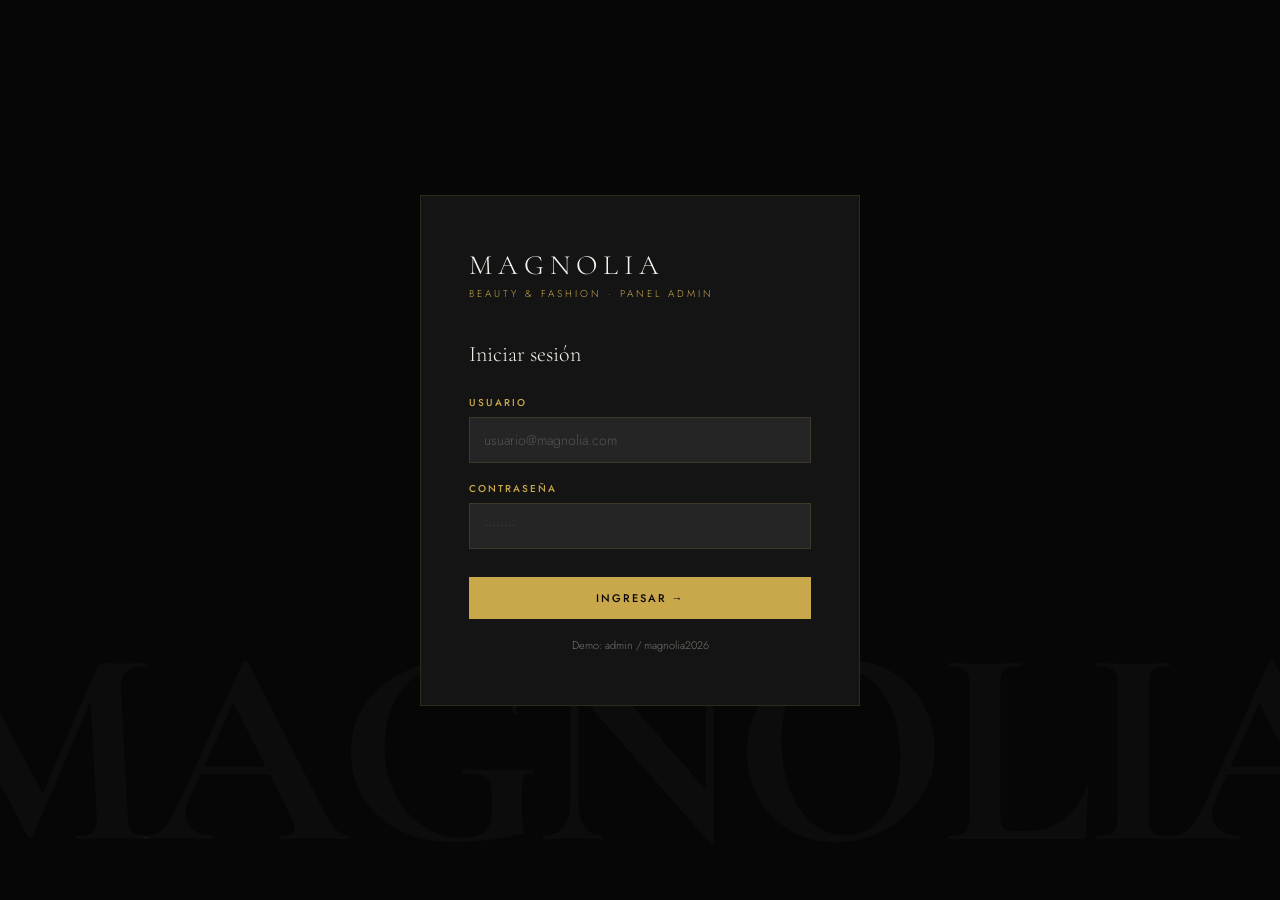
<file: admin/index.html>
<!DOCTYPE html>
<html lang="es">
<head>
<meta charset="UTF-8"/><meta name="viewport" content="width=device-width,initial-scale=1.0"/>
<title>Magnolia Admin — Panel de Control</title>
<link href="https://fonts.googleapis.com/css2?family=Jost:wght@300;400;500;600&family=Cormorant+Garamond:ital,wght@0,400;0,600;1,400&display=swap" rel="stylesheet"/>
<style>
:root{--g:#C9A84C;--g2:#E2B96F;--bk:#060606;--d1:#0E0E0E;--d2:#141414;--d3:#1C1C1C;--d4:#252525;--d5:#2E2E2E;--wh:#F8F5EE;--mu:#7A7770;--mu2:#555;--gr:#4CAF75;--re:#CF6679;--bl:#4A90D9;}
*{box-sizing:border-box;margin:0;padding:0;}
body{background:var(--d2);color:var(--wh);font-family:'Jost',sans-serif;font-weight:300;min-height:100vh;}

/* LOGIN */
.login-wrap{min-height:100vh;display:flex;align-items:center;justify-content:center;background:var(--bk);position:relative;overflow:hidden;}
.login-bg-text{position:absolute;bottom:-20px;left:50%;transform:translateX(-50%);font-family:'Cormorant Garamond',serif;font-size:clamp(120px,22vw,320px);font-weight:700;color:rgba(255,255,255,.025);white-space:nowrap;letter-spacing:-.03em;pointer-events:none;}
.login-card{background:var(--d2);border:1px solid rgba(201,168,76,.15);padding:52px 48px;width:100%;max-width:440px;position:relative;z-index:1;}
.login-logo{font-family:'Cormorant Garamond',serif;font-size:28px;letter-spacing:6px;text-transform:uppercase;color:var(--wh);margin-bottom:4px;}
.login-sub{font-size:10px;letter-spacing:3px;text-transform:uppercase;color:var(--g);margin-bottom:40px;}
.login-title{font-family:'Cormorant Garamond',serif;font-size:22px;color:var(--wh);margin-bottom:28px;}
.f-group{margin-bottom:18px;}
.f-label{display:block;font-size:10px;letter-spacing:2px;text-transform:uppercase;color:var(--g);font-weight:500;margin-bottom:7px;}
.f-input,.f-select,.f-textarea{width:100%;background:var(--d4);border:1px solid rgba(201,168,76,.15);color:var(--wh);font-family:'Jost',sans-serif;font-size:14px;font-weight:300;padding:12px 14px;outline:none;transition:border-color .3s;resize:vertical;}
.f-input:focus,.f-select:focus,.f-textarea:focus{border-color:var(--g);}
.f-input::placeholder,.f-textarea::placeholder{color:var(--mu2);}
.f-select option{background:var(--d3);}
.f-textarea{min-height:90px;}
.login-error{font-size:12px;color:var(--re);margin-top:8px;display:none;}
.login-error.show{display:block;}
.btn{display:inline-flex;align-items:center;justify-content:center;gap:8px;padding:12px 24px;font-family:'Jost',sans-serif;font-size:11px;font-weight:500;letter-spacing:2px;text-transform:uppercase;border:1px solid var(--g);color:var(--g);background:transparent;cursor:pointer;transition:all .3s;width:100%;margin-top:4px;}
.btn:hover{background:var(--g);color:var(--bk);}
.btn-solid{background:var(--g);color:var(--bk);}
.btn-solid:hover{background:var(--g2);}
.btn-sm{padding:7px 14px;font-size:10px;width:auto;}
.btn-danger{border-color:var(--re);color:var(--re);}
.btn-danger:hover{background:var(--re);color:var(--wh);}
.btn-green{border-color:var(--gr);color:var(--gr);}
.btn-green:hover{background:var(--gr);color:var(--bk);}
.btn-blue{border-color:var(--bl);color:var(--bl);}
.btn-blue:hover{background:var(--bl);color:var(--wh);}

/* LAYOUT */
.app{display:none;min-height:100vh;}
.app.visible{display:flex;}
.sidebar{width:240px;background:var(--d1);border-right:1px solid rgba(201,168,76,.1);display:flex;flex-direction:column;position:fixed;top:0;left:0;bottom:0;overflow-y:auto;z-index:100;transition:transform .3s;}
.sidebar.hidden{transform:translateX(-100%);}
.sidebar-logo{padding:26px 22px 18px;border-bottom:1px solid rgba(201,168,76,.08);}
.sl-main{font-family:'Cormorant Garamond',serif;font-size:19px;letter-spacing:4px;text-transform:uppercase;}
.sl-sub{font-size:9px;letter-spacing:3px;text-transform:uppercase;color:var(--g);margin-top:2px;}
.sidebar-user{padding:14px 22px;border-bottom:1px solid rgba(201,168,76,.08);display:flex;align-items:center;gap:10px;}
.su-avatar{width:32px;height:32px;border-radius:50%;background:rgba(201,168,76,.2);border:1px solid rgba(201,168,76,.4);display:flex;align-items:center;justify-content:center;font-size:12px;font-weight:500;color:var(--g);flex-shrink:0;}
.su-name{font-size:12px;color:var(--wh);font-weight:400;}
.su-role{font-size:10px;color:var(--mu);}
.sidebar-nav{padding:14px 0;flex:1;}
.snl{font-size:9px;letter-spacing:3px;text-transform:uppercase;color:var(--mu);padding:10px 22px 5px;font-weight:500;}
.slink{display:flex;align-items:center;gap:11px;padding:10px 22px;font-size:12px;color:rgba(248,245,238,.55);cursor:pointer;transition:all .2s;border-left:2px solid transparent;background:none;border-top:none;border-right:none;border-bottom:none;width:100%;text-align:left;font-family:'Jost',sans-serif;}
.slink:hover,.slink.active{color:var(--wh);background:rgba(201,168,76,.06);border-left-color:var(--g);}
.slink.active{color:var(--g);}
.slink svg{width:16px;height:16px;flex-shrink:0;}
.sidebar-bottom{padding:16px 22px;border-top:1px solid rgba(201,168,76,.08);}
.main{margin-left:240px;flex:1;display:flex;flex-direction:column;min-height:100vh;transition:margin .3s;}
.main.expanded{margin-left:0;}
.topbar{background:var(--d1);border-bottom:1px solid rgba(201,168,76,.1);padding:14px 28px;display:flex;align-items:center;justify-content:space-between;gap:12px;position:sticky;top:0;z-index:50;}
.topbar-left{display:flex;align-items:center;gap:14px;}
.topbar-title{font-family:'Cormorant Garamond',serif;font-size:18px;color:var(--wh);}
.topbar-right{display:flex;align-items:center;gap:10px;}
.status-dot{display:flex;align-items:center;gap:6px;font-size:11px;color:var(--gr);}
.status-dot::before{content:'';width:6px;height:6px;background:var(--gr);border-radius:50%;}
.ham-btn{background:none;border:none;cursor:pointer;display:none;padding:4px;}
.ham-btn svg{width:22px;height:22px;color:var(--wh);}
.content{padding:28px;flex:1;}

/* PANELS */
.panel{display:none;}
.panel.active{display:block;}

/* CARDS */
.card{background:var(--d3);border:1px solid rgba(201,168,76,.1);padding:22px 24px;margin-bottom:18px;}
.card-title{font-size:11px;letter-spacing:2px;text-transform:uppercase;color:var(--g);font-weight:500;margin-bottom:16px;}
.card-row{display:flex;align-items:center;justify-content:space-between;gap:12px;flex-wrap:wrap;}

/* STATS */
.stats-row{display:grid;grid-template-columns:repeat(auto-fit,minmax(150px,1fr));gap:14px;margin-bottom:24px;}
.stat-c{background:var(--d3);border:1px solid rgba(201,168,76,.1);border-top:2px solid var(--g);padding:18px 20px;}
.stat-n{font-family:'Cormorant Garamond',serif;font-size:34px;color:var(--g);line-height:1;}
.stat-l{font-size:10px;letter-spacing:2px;text-transform:uppercase;color:var(--mu);margin-top:3px;}

/* QUICK LINKS */
.ql-grid{display:grid;grid-template-columns:repeat(auto-fill,minmax(140px,1fr));gap:10px;margin-bottom:24px;}
.ql{background:var(--d3);border:1px solid rgba(201,168,76,.1);padding:16px 14px;cursor:pointer;transition:border-color .3s;text-align:center;border:none;width:100%;font-family:'Jost',sans-serif;}
.ql:hover{border:1px solid rgba(201,168,76,.4);}
.ql svg{width:22px;height:22px;color:var(--g);margin-bottom:8px;}
.ql-text{font-size:11px;color:rgba(248,245,238,.65);}

/* TABLE */
.tbl-wrap{overflow-x:auto;}
table{width:100%;border-collapse:collapse;}
th{text-align:left;font-size:10px;letter-spacing:2px;text-transform:uppercase;color:var(--g);font-weight:500;padding:10px 12px;border-bottom:1px solid rgba(201,168,76,.18);}
td{padding:11px 12px;font-size:13px;color:rgba(248,245,238,.75);border-bottom:1px solid rgba(255,255,255,.04);vertical-align:middle;}
tr:hover td{background:rgba(201,168,76,.03);}

/* BADGES */
.badge{display:inline-block;padding:3px 9px;border-radius:2px;font-size:10px;font-weight:500;letter-spacing:1px;}
.bg-gold{background:rgba(201,168,76,.15);color:var(--g);}
.bg-gr{background:rgba(76,175,117,.15);color:var(--gr);}
.bg-re{background:rgba(207,102,121,.12);color:var(--re);}
.bg-bl{background:rgba(74,144,217,.12);color:var(--bl);}

/* TOGGLE */
.tgl{display:flex;align-items:center;gap:8px;cursor:pointer;background:none;border:none;font-family:'Jost',sans-serif;}
.tgl-track{width:38px;height:20px;background:var(--d5);border-radius:10px;position:relative;transition:background .3s;flex-shrink:0;}
.tgl-track.on{background:var(--g);}
.tgl-thumb{width:14px;height:14px;background:var(--wh);border-radius:50%;position:absolute;top:3px;left:3px;transition:left .3s;}
.tgl-track.on .tgl-thumb{left:21px;}
.tgl-label{font-size:12px;color:rgba(248,245,238,.65);}

/* UPLOAD */
.upload-zone{border:2px dashed rgba(201,168,76,.2);padding:28px;text-align:center;cursor:pointer;transition:border-color .3s;background:rgba(201,168,76,.02);}
.upload-zone:hover{border-color:var(--g);}
.upload-zone svg{width:32px;height:32px;color:var(--mu);margin-bottom:10px;}
.upload-zone p{font-size:13px;color:var(--mu);}

/* ALERT */
.alert{padding:10px 14px;margin-bottom:14px;border-left:3px solid;font-size:12px;display:none;}
.alert.show{display:block;}
.alert-ok{background:rgba(76,175,117,.1);border-color:var(--gr);color:var(--gr);}
.alert-err{background:rgba(207,102,121,.1);border-color:var(--re);color:var(--re);}

/* FORM ROW */
.f-row{display:grid;grid-template-columns:1fr 1fr;gap:14px;}
.f-row-3{display:grid;grid-template-columns:1fr 1fr 1fr;gap:14px;}

/* COLOR SWATCH */
.swatch{width:36px;height:36px;border-radius:50%;border:2px solid rgba(255,255,255,.15);cursor:pointer;transition:transform .2s;display:inline-block;}
.swatch:hover{transform:scale(1.1);}
.swatches{display:flex;gap:8px;flex-wrap:wrap;align-items:center;}

/* TABS */
.tabs{display:flex;border-bottom:1px solid rgba(201,168,76,.15);margin-bottom:22px;gap:0;}
.tab{padding:10px 20px;font-size:11px;letter-spacing:2px;text-transform:uppercase;color:var(--mu);cursor:pointer;border-bottom:2px solid transparent;transition:all .3s;background:none;border-top:none;border-left:none;border-right:none;font-family:'Jost',sans-serif;margin-bottom:-1px;}
.tab.active{color:var(--g);border-bottom-color:var(--g);}
.tab-panel{display:none;}
.tab-panel.active{display:block;}

/* PREVIEW IMG */
.prev-grid{display:grid;grid-template-columns:repeat(auto-fill,minmax(130px,1fr));gap:10px;margin-top:14px;}
.prev-item{position:relative;aspect-ratio:1;background:var(--d4);border:1px solid rgba(201,168,76,.1);overflow:hidden;}
.prev-item img{width:100%;height:100%;object-fit:cover;}
.prev-del{position:absolute;top:5px;right:5px;background:rgba(0,0,0,.75);border:none;color:var(--re);cursor:pointer;width:22px;height:22px;display:flex;align-items:center;justify-content:center;font-size:12px;border-radius:2px;}

/* RICH EDITOR (simple) */
.rich-toolbar{display:flex;gap:4px;flex-wrap:wrap;padding:8px;background:var(--d4);border:1px solid rgba(201,168,76,.15);border-bottom:none;}
.rtool{background:none;border:none;color:var(--mu);cursor:pointer;padding:5px 8px;font-size:13px;font-family:'Jost',sans-serif;transition:color .2s;border-radius:2px;}
.rtool:hover{color:var(--wh);background:rgba(255,255,255,.08);}
.rich-editor{width:100%;min-height:180px;background:var(--d4);border:1px solid rgba(201,168,76,.15);color:var(--wh);font-family:'Jost',sans-serif;font-size:14px;padding:14px;outline:none;line-height:1.7;}

/* COLOR PICKER */
.color-field{display:flex;align-items:center;gap:10px;}
.color-preview{width:36px;height:36px;border:1px solid rgba(201,168,76,.2);}
input[type="color"]{width:0;height:0;opacity:0;position:absolute;}

/* PROGRESS */
.progress-bar{height:4px;background:var(--d4);border-radius:2px;overflow:hidden;margin:8px 0;}
.progress-fill{height:100%;background:var(--g);border-radius:2px;transition:width .5s;}

/* SCROLLBAR */
::-webkit-scrollbar{width:5px;}
::-webkit-scrollbar-track{background:var(--d2);}
::-webkit-scrollbar-thumb{background:rgba(201,168,76,.25);border-radius:3px;}

/* MOBILE */
@media(max-width:768px){
  .sidebar{transform:translateX(-100%);}
  .sidebar.open{transform:translateX(0);}
  .main{margin-left:0;}
  .ham-btn{display:block;}
  .f-row,.f-row-3{grid-template-columns:1fr;}
  .stats-row{grid-template-columns:1fr 1fr;}
}

.sec-tpl{background:var(--d3);border:1px solid rgba(201,168,76,.12);padding:20px;border-radius:4px;cursor:pointer;transition:all .25s;}
.sec-tpl:hover{border-color:var(--g);background:var(--d4);}
.sec-tpl-icon{font-size:24px;margin-bottom:10px;}
.sec-tpl-name{font-family:'Cormorant Garamond',serif;font-size:17px;color:var(--wh);margin-bottom:6px;}
.sec-tpl-desc{font-size:12px;color:var(--mu);line-height:1.6;}
.ticker-item-row{display:flex;align-items:center;gap:10px;margin-bottom:8px;}
.faq-admin-item{background:var(--d3);border:1px solid rgba(255,255,255,.06);padding:14px 16px;margin-bottom:10px;border-radius:4px;}
.faq-admin-q{font-size:14px;color:var(--wh);font-weight:500;margin-bottom:4px;}
.faq-admin-a{font-size:12px;color:var(--mu);line-height:1.5;}
.promo-admin-item{background:var(--d3);border:1px solid rgba(201,168,76,.15);padding:14px 16px;margin-bottom:12px;border-radius:4px;display:flex;gap:16px;align-items:flex-start;}
.promo-thumb{width:80px;height:54px;object-fit:cover;border-radius:3px;flex-shrink:0;}
.promo-info{flex:1;}
.promo-badge-tag{font-size:10px;letter-spacing:1px;color:var(--g);text-transform:uppercase;}
.promo-title{font-family:'Cormorant Garamond',serif;font-size:16px;color:var(--wh);}
.sections-row{display:flex;align-items:center;justify-content:space-between;padding:12px 0;border-bottom:1px solid rgba(255,255,255,.04);}
.sections-row-name{font-size:14px;color:var(--wh);}
.sections-row-hint{font-size:11px;color:var(--mu);margin-top:2px;}

</style>
</head>
<body>

<!-- ══ LOGIN ══ -->
<div class="login-wrap" id="loginWrap">
  <div class="login-bg-text">MAGNOLIA</div>
  <div class="login-card">
    <div class="login-logo">Magnolia</div>
    <div class="login-sub">Beauty &amp; Fashion · Panel Admin</div>
    <div class="login-title">Iniciar sesión</div>
    <div class="f-group"><label class="f-label">Usuario</label><input type="text" class="f-input" id="loginUser" placeholder="usuario@magnolia.com" autocomplete="username"/></div>
    <div class="f-group"><label class="f-label">Contraseña</label><input type="password" class="f-input" id="loginPass" placeholder="••••••••" autocomplete="current-password"/></div>
    <div class="login-error" id="loginError">Usuario o contraseña incorrectos.</div>
    <button class="btn btn-solid" onclick="doLogin()" style="margin-top:10px;">Ingresar →</button>
    <p style="font-size:11px;color:var(--mu);margin-top:18px;text-align:center;">Demo: admin / magnolia2026</p>
  </div>
</div>

<!-- ══ APP ══ -->
<div class="app" id="appWrap">

<aside class="sidebar" id="sidebar">
  <div class="sidebar-logo"><div class="sl-main">Magnolia</div><div class="sl-sub">Beauty &amp; Fashion</div></div>
  <div class="sidebar-user"><div class="su-avatar" id="suAvatar">A</div><div><div class="su-name" id="suName">Admin</div><div class="su-role" id="suRole">Administrador</div></div></div>
  <nav class="sidebar-nav">
    <div class="snl">Principal</div>
    <button class="slink active" onclick="showP('dashboard',this)"><svg fill="none" stroke="currentColor" stroke-width="1.5" viewBox="0 0 24 24"><path stroke-linecap="round" stroke-linejoin="round" d="M3.75 6A2.25 2.25 0 0 1 6 3.75h2.25A2.25 2.25 0 0 1 10.5 6v2.25a2.25 2.25 0 0 1-2.25 2.25H6a2.25 2.25 0 0 1-2.25-2.25V6ZM3.75 15.75A2.25 2.25 0 0 1 6 13.5h2.25a2.25 2.25 0 0 1 2.25 2.25V18a2.25 2.25 0 0 1-2.25 2.25H6A2.25 2.25 0 0 1 3.75 18v-2.25ZM13.5 6a2.25 2.25 0 0 1 2.25-2.25H18A2.25 2.25 0 0 1 20.25 6v2.25A2.25 2.25 0 0 1 18 10.5h-2.25a2.25 2.25 0 0 1-2.25-2.25V6ZM13.5 15.75a2.25 2.25 0 0 1 2.25-2.25H18a2.25 2.25 0 0 1 2.25 2.25V18A2.25 2.25 0 0 1 18 20.25h-2.25A2.25 2.25 0 0 1 13.5 18v-2.25Z"/></svg>Dashboard</button>
    <button class="slink" onclick="window.open('../index.html','_blank')"><svg fill="none" stroke="currentColor" stroke-width="1.5" viewBox="0 0 24 24"><path stroke-linecap="round" stroke-linejoin="round" d="M12 21a9.004 9.004 0 0 0 8.716-6.747M12 21a9.004 9.004 0 0 1-8.716-6.747M12 21c2.485 0 4.5-4.03 4.5-9S14.485 3 12 3m0 18c-2.485 0-4.5-4.03-4.5-9S9.515 3 12 3m0 0a8.997 8.997 0 0 1 7.843 4.582M12 3a8.997 8.997 0 0 0-7.843 4.582m15.686 0A11.953 11.953 0 0 1 12 10.5c-2.998 0-5.74-1.1-7.843-2.918m15.686 0A8.959 8.959 0 0 1 21 12c0 .778-.099 1.533-.284 2.253"/></svg>Ver sitio web</button>
    <div class="snl">Contenido</div>
    <button class="slink" onclick="showP('apariencia',this)"><svg fill="none" stroke="currentColor" stroke-width="1.5" viewBox="0 0 24 24"><path stroke-linecap="round" stroke-linejoin="round" d="M4.098 19.902a3.75 3.75 0 0 0 5.304 0l6.401-6.402M6.75 21A3.75 3.75 0 0 1 3 17.25V4.125C3 3.504 3.504 3 4.125 3h5.25c.621 0 1.125.504 1.125 1.125v4.072M6.75 21a3.75 3.75 0 0 0 3.75-3.75V8.197M6.75 21h13.125c.621 0 1.125-.504 1.125-1.125v-5.25c0-.621-.504-1.125-1.125-1.125h-4.072M10.5 8.197l2.88-2.88c.438-.439 1.15-.439 1.59 0l3.712 3.713c.44.44.44 1.152 0 1.59l-2.879 2.88M6.75 17.25h.008v.008H6.75v-.008Z"/></svg>Apariencia</button>
    <button class="slink" onclick="showP('hero',this)"><svg fill="none" stroke="currentColor" stroke-width="1.5" viewBox="0 0 24 24"><path stroke-linecap="round" stroke-linejoin="round" d="m2.25 15.75 5.159-5.159a2.25 2.25 0 0 1 3.182 0l5.159 5.159m-1.5-1.5 1.409-1.409a2.25 2.25 0 0 1 3.182 0l2.909 2.909m-18 3.75h16.5a1.5 1.5 0 0 0 1.5-1.5V6a1.5 1.5 0 0 0-1.5-1.5H3.75A1.5 1.5 0 0 0 2.25 6v12a1.5 1.5 0 0 0 1.5 1.5Zm10.5-11.25h.008v.008h-.008V8.25Zm.375 0a.375.375 0 1 1-.75 0 .375.375 0 0 1 .75 0Z"/></svg>Hero / Portada</button>
    <button class="slink" onclick="showP('servicios',this)"><svg fill="none" stroke="currentColor" stroke-width="1.5" viewBox="0 0 24 24"><path stroke-linecap="round" stroke-linejoin="round" d="M11.48 3.499a.562.562 0 0 1 1.04 0l2.125 5.111a.563.563 0 0 0 .475.345l5.518.442c.499.04.701.663.321.988l-4.204 3.602a.563.563 0 0 0-.182.557l1.285 5.385a.562.562 0 0 1-.84.61l-4.725-2.885a.562.562 0 0 0-.586 0L6.982 20.54a.562.562 0 0 1-.84-.61l1.285-5.386a.562.562 0 0 0-.182-.557l-4.204-3.602a.562.562 0 0 1 .321-.988l5.518-.442a.563.563 0 0 0 .475-.345L11.48 3.5Z"/></svg>Servicios</button>
    <button class="slink" onclick="showP('paquetes',this)"><svg fill="none" stroke="currentColor" stroke-width="1.5" viewBox="0 0 24 24"><path stroke-linecap="round" stroke-linejoin="round" d="m21 7.5-9-5.25L3 7.5m18 0-9 5.25m9-5.25v9l-9 5.25M3 7.5l9 5.25M3 7.5v9l9 5.25m0-9v9"/></svg>Paquetes</button>
    <button class="slink" onclick="showP('tienda',this)"><svg fill="none" stroke="currentColor" stroke-width="1.5" viewBox="0 0 24 24"><path stroke-linecap="round" stroke-linejoin="round" d="M15.75 10.5V6a3.75 3.75 0 1 0-7.5 0v4.5m11.356-1.993 1.263 12c.07.665-.45 1.243-1.119 1.243H4.25a1.125 1.125 0 0 1-1.12-1.243l1.264-12A1.125 1.125 0 0 1 5.513 7.5h12.974c.576 0 1.059.435 1.119 1.007Z"/></svg>Tienda</button>
    <button class="slink" onclick="showP('galeria',this)"><svg fill="none" stroke="currentColor" stroke-width="1.5" viewBox="0 0 24 24"><path stroke-linecap="round" stroke-linejoin="round" d="m2.25 15.75 5.159-5.159a2.25 2.25 0 0 1 3.182 0l5.159 5.159m-1.5-1.5 1.409-1.409a2.25 2.25 0 0 1 3.182 0l2.909 2.909m-18 3.75h16.5a1.5 1.5 0 0 0 1.5-1.5V6a1.5 1.5 0 0 0-1.5-1.5H3.75A1.5 1.5 0 0 0 2.25 6v12a1.5 1.5 0 0 0 1.5 1.5Zm10.5-11.25h.008v.008h-.008V8.25Zm.375 0a.375.375 0 1 1-.75 0 .375.375 0 0 1 .75 0Z"/></svg>Galería</button>
    <button class="slink" onclick="showP('testimonios',this)"><svg fill="none" stroke="currentColor" stroke-width="1.5" viewBox="0 0 24 24"><path stroke-linecap="round" stroke-linejoin="round" d="M8.625 9.75a.375.375 0 1 1-.75 0 .375.375 0 0 1 .75 0Zm0 0H8.25m4.125 0a.375.375 0 1 1-.75 0 .375.375 0 0 1 .75 0Zm0 0H12m4.125 0a.375.375 0 1 1-.75 0 .375.375 0 0 1 .75 0Zm0 0h-.375m-13.5 3.01c0 1.6 1.123 2.994 2.707 3.227 1.087.16 2.185.283 3.293.369V21l4.184-4.183a1.14 1.14 0 0 1 .778-.332 48.294 48.294 0 0 0 5.83-.498c1.585-.233 2.708-1.626 2.708-3.228V6.741c0-1.602-1.123-2.995-2.707-3.228A48.394 48.394 0 0 0 12 3c-2.392 0-4.744.175-7.043.513C3.373 3.746 2.25 5.14 2.25 6.741v6.018Z"/></svg>Testimonios</button>
    <button class="slink" onclick="showP('blog',this)"><svg fill="none" stroke="currentColor" stroke-width="1.5" viewBox="0 0 24 24"><path stroke-linecap="round" stroke-linejoin="round" d="M12 7.5h1.5m-1.5 3h1.5m-7.5 3h7.5m-7.5 3h7.5m3-9h3.375c.621 0 1.125.504 1.125 1.125V18a2.25 2.25 0 0 1-2.25 2.25M16.5 7.5V18a2.25 2.25 0 0 0 2.25 2.25M16.5 7.5V4.875c0-.621-.504-1.125-1.125-1.125H4.125C3.504 3.75 3 4.254 3 4.875V18a2.25 2.25 0 0 0 2.25 2.25h13.5M6 7.5h3v3H6v-3Z"/></svg>Blog</button>
    <button class="slink" onclick="showP('nosotras',this)"><svg fill="none" stroke="currentColor" stroke-width="1.5" viewBox="0 0 24 24"><path stroke-linecap="round" stroke-linejoin="round" d="M15.75 6a3.75 3.75 0 1 1-7.5 0 3.75 3.75 0 0 1 7.5 0ZM4.501 20.118a7.5 7.5 0 0 1 14.998 0A17.933 17.933 0 0 1 12 21.75c-2.676 0-5.216-.584-7.499-1.632Z"/></svg>Nosotras</button>
    <button class="slink" onclick="showP('ticker',this)"><svg fill="none" stroke="currentColor" stroke-width="1.5" viewBox="0 0 24 24"><path stroke-linecap="round" stroke-linejoin="round" d="M7.5 8.25h9m-9 3H12m-9.75 1.51c0 1.6 1.123 2.994 2.707 3.227 1.087.16 2.185.283 3.293.369V21l4.184-4.183a1.14 1.14 0 0 1 .778-.332 48.294 48.294 0 0 0 5.83-.498c1.585-.233 2.708-1.626 2.708-3.228V6.741c0-1.602-1.123-2.995-2.707-3.228A48.394 48.394 0 0 0 12 3c-2.392 0-4.744.175-7.043.513C3.373 3.746 2.25 5.14 2.25 6.741v6.018Z"/></svg>Ticker</button>
    <button class="slink" onclick="showP('faq',this)"><svg fill="none" stroke="currentColor" stroke-width="1.5" viewBox="0 0 24 24"><path stroke-linecap="round" stroke-linejoin="round" d="M9.879 7.519c1.171-1.025 3.071-1.025 4.242 0 1.172 1.025 1.172 2.687 0 3.712-.203.179-.43.326-.67.442-.745.361-1.45.999-1.45 1.827v.75M21 12a9 9 0 1 1-18 0 9 9 0 0 1 18 0Zm-9 5.25h.008v.008H12v-.008Z"/></svg>FAQ</button>
    <button class="slink" onclick="showP('promos',this)"><svg fill="none" stroke="currentColor" stroke-width="1.5" viewBox="0 0 24 24"><path stroke-linecap="round" stroke-linejoin="round" d="M10.34 15.84c-.688-.06-1.386-.09-2.09-.09H7.5a4.5 4.5 0 1 1 0-9h.75c.704 0 1.402-.03 2.09-.09m0 9.18c.253.962.584 1.892.985 2.783.247.55.06 1.21-.463 1.511l-.657.38c-.551.318-1.26.117-1.527-.461a20.845 20.845 0 0 1-1.44-4.282m3.102.069a18.03 18.03 0 0 1-.59-4.59c0-1.586.205-3.124.59-4.59m0 9.18a23.848 23.848 0 0 1 8.835 2.535M10.34 6.66a23.847 23.847 0 0 1 8.835-2.535m0 0A23.74 23.74 0 0 1 18.795 3m.38 1.125a23.91 23.91 0 0 1 1.014 5.395m-1.014 8.855c-.118.38-.245.754-.38 1.125m.38-1.125a23.91 23.91 0 0 0 1.014-5.395m0-3.46c.495.413.811 1.035.811 1.73 0 .695-.316 1.317-.811 1.73m0-3.46a24.347 24.347 0 0 1 0 3.46"/></svg>Promos / Banners</button>
    <button class="slink" onclick="showP('contacto',this)"><svg fill="none" stroke="currentColor" stroke-width="1.5" viewBox="0 0 24 24"><path stroke-linecap="round" stroke-linejoin="round" d="M2.25 6.75c0 8.284 6.716 15 15 15h2.25a2.25 2.25 0 0 0 2.25-2.25v-1.372c0-.516-.351-.966-.852-1.091l-4.423-1.106c-.44-.11-.902.055-1.173.417l-.97 1.293c-.282.376-.769.542-1.21.38a12.035 12.035 0 0 1-7.143-7.143c-.162-.441.004-.928.38-1.21l1.293-.97c.363-.271.527-.734.417-1.173L6.963 3.102a1.125 1.125 0 0 0-1.091-.852H4.5A2.25 2.25 0 0 0 2.25 4.5v2.25Z"/></svg>Contacto</button>
    <button class="slink" onclick="showP('secciones',this)"><svg fill="none" stroke="currentColor" stroke-width="1.5" viewBox="0 0 24 24"><path stroke-linecap="round" stroke-linejoin="round" d="M3.75 6A2.25 2.25 0 0 1 6 3.75h2.25A2.25 2.25 0 0 1 10.5 6v2.25a2.25 2.25 0 0 1-2.25 2.25H6a2.25 2.25 0 0 1-2.25-2.25V6ZM3.75 15.75A2.25 2.25 0 0 1 6 13.5h2.25a2.25 2.25 0 0 1 2.25 2.25V18a2.25 2.25 0 0 1-2.25 2.25H6A2.25 2.25 0 0 1 3.75 18v-2.25ZM13.5 6a2.25 2.25 0 0 1 2.25-2.25H18A2.25 2.25 0 0 1 20.25 6v2.25A2.25 2.25 0 0 1 18 10.5h-2.25a2.25 2.25 0 0 1-2.25-2.25V6ZM13.5 15.75a2.25 2.25 0 0 1 2.25-2.25H18a2.25 2.25 0 0 1 2.25 2.25V18A2.25 2.25 0 0 1 18 20.25h-2.25A2.25 2.25 0 0 1 13.5 18v-2.25Z"/></svg>Secciones</button>
    <button class="slink" onclick="showP('eventos',this)"><svg fill="none" stroke="currentColor" stroke-width="1.5" viewBox="0 0 24 24"><path stroke-linecap="round" stroke-linejoin="round" d="M6.75 3v2.25M17.25 3v2.25M3 18.75V7.5a2.25 2.25 0 0 1 2.25-2.25h13.5A2.25 2.25 0 0 1 21 7.5v11.25m-18 0A2.25 2.25 0 0 0 5.25 21h13.5A2.25 2.25 0 0 0 21 18.75m-18 0v-7.5A2.25 2.25 0 0 1 5.25 9h13.5A2.25 2.25 0 0 1 21 11.25v7.5"/></svg>Eventos / Cursos</button>
    <div class="snl">Configuración</div>
    <button class="slink" onclick="showP('info',this)"><svg fill="none" stroke="currentColor" stroke-width="1.5" viewBox="0 0 24 24"><path stroke-linecap="round" stroke-linejoin="round" d="m11.25 11.25.041-.02a.75.75 0 0 1 1.063.852l-.708 2.836a.75.75 0 0 0 1.063.853l.041-.021M21 12a9 9 0 1 1-18 0 9 9 0 0 1 18 0Zm-9-3.75h.008v.008H12V8.25Z"/></svg>Info del negocio</button>
    <button class="slink" onclick="showP('usuarios',this)"><svg fill="none" stroke="currentColor" stroke-width="1.5" viewBox="0 0 24 24"><path stroke-linecap="round" stroke-linejoin="round" d="M15 19.128a9.38 9.38 0 0 0 2.625.372 9.337 9.337 0 0 0 4.121-.952 4.125 4.125 0 0 0-7.533-2.493M15 19.128v-.003c0-1.113-.285-2.16-.786-3.07M15 19.128v.106A12.318 12.318 0 0 1 8.624 21c-2.331 0-4.512-.645-6.374-1.766l-.001-.109a6.375 6.375 0 0 1 11.964-3.07M12 6.375a3.375 3.375 0 1 1-6.75 0 3.375 3.375 0 0 1 6.75 0Zm8.25 2.25a2.625 2.625 0 1 1-5.25 0 2.625 2.625 0 0 1 5.25 0Z"/></svg>Usuarios</button>
    <button class="slink" onclick="showP('pixeles',this)"><svg fill="none" stroke="currentColor" stroke-width="1.5" viewBox="0 0 24 24"><path stroke-linecap="round" stroke-linejoin="round" d="M9 17.25v1.007a3 3 0 0 1-.879 2.122L7.5 21h9l-.621-.621A3 3 0 0 1 15 18.257V17.25m6-12V15a2.25 2.25 0 0 1-2.25 2.25H5.25A2.25 2.25 0 0 1 3 15V5.25m18 0A2.25 2.25 0 0 0 18.75 3H5.25A2.25 2.25 0 0 0 3 5.25m18 0H3"/></svg>Píxeles &amp; SEO</button>
    <button class="slink" onclick="showP('deploy',this)"><svg fill="none" stroke="currentColor" stroke-width="1.5" viewBox="0 0 24 24"><path stroke-linecap="round" stroke-linejoin="round" d="M3 16.5v2.25A2.25 2.25 0 0 0 5.25 21h13.5A2.25 2.25 0 0 0 21 18.75V16.5m-13.5-9L12 3m0 0 4.5 4.5M12 3v13.5"/></svg>Publicar / Deploy</button>
    <button class="slink" onclick="showP('backup',this)"><svg fill="none" stroke="currentColor" stroke-width="1.5" viewBox="0 0 24 24"><path stroke-linecap="round" stroke-linejoin="round" d="M20.25 6.375c0 2.278-3.694 4.125-8.25 4.125S3.75 8.653 3.75 6.375m16.5 0c0-2.278-3.694-4.125-8.25-4.125S3.75 4.097 3.75 6.375m16.5 0v11.25c0 2.278-3.694 4.125-8.25 4.125s-8.25-1.847-8.25-4.125V6.375m16.5 0v3.75m-16.5-3.75v3.75m16.5 0v3.75M3.75 13.5v3.75"/></svg>Backup</button>
  </nav>
  <div class="sidebar-bottom"><button onclick="doLogout()" style="background:none;border:none;cursor:pointer;font-size:12px;color:var(--mu);display:flex;align-items:center;gap:8px;font-family:'Jost',sans-serif;"><svg fill="none" stroke="currentColor" stroke-width="1.5" viewBox="0 0 24 24" style="width:15px;height:15px;"><path stroke-linecap="round" stroke-linejoin="round" d="M15.75 9V5.25A2.25 2.25 0 0 0 13.5 3h-6a2.25 2.25 0 0 0-2.25 2.25v13.5A2.25 2.25 0 0 0 7.5 21h6a2.25 2.25 0 0 0 2.25-2.25V15M12 9l-3 3m0 0 3 3m-3-3h12.75"/></svg>Cerrar sesión</button></div>
</aside>

<div class="main" id="mainArea">
  <div class="topbar">
    <div class="topbar-left">
      <button class="ham-btn" id="hamBtn"><svg fill="none" stroke="currentColor" stroke-width="1.5" viewBox="0 0 24 24"><path stroke-linecap="round" stroke-linejoin="round" d="M3.75 6.75h16.5M3.75 12h16.5m-16.5 5.25h16.5"/></svg></button>
      <div class="topbar-title" id="topbarTitle">Dashboard</div>
    </div>
    <div class="topbar-right">
      <span class="status-dot">Sitio activo</span>
      <button class="btn btn-solid btn-sm" onclick="saveAll()">💾 Guardar todo</button>
    </div>
  </div>

  <div class="content">
    <!-- ════ DASHBOARD ════ -->
    <div class="panel active" id="panel-dashboard">
      <div class="stats-row">
        <div class="stat-c"><div class="stat-n" id="s-srv">8</div><div class="stat-l">Servicios activos</div></div>
        <div class="stat-c"><div class="stat-n" id="s-pkg">6</div><div class="stat-l">Paquetes</div></div>
        <div class="stat-c"><div class="stat-n" id="s-prod">3</div><div class="stat-l">Productos tienda</div></div>
        <div class="stat-c"><div class="stat-n" id="s-blog">3</div><div class="stat-l">Posts blog</div></div>
        <div class="stat-c"><div class="stat-n" id="s-usr">1</div><div class="stat-l">Usuarios</div></div>
      </div>
      <div class="ql-grid">
        <button class="ql" onclick="showP('apariencia',null)"><svg fill="none" stroke="currentColor" stroke-width="1.5" viewBox="0 0 24 24"><path stroke-linecap="round" stroke-linejoin="round" d="M4.098 19.902a3.75 3.75 0 0 0 5.304 0l6.401-6.402M6.75 21A3.75 3.75 0 0 1 3 17.25V4.125C3 3.504 3.504 3 4.125 3h5.25c.621 0 1.125.504 1.125 1.125v4.072M6.75 21a3.75 3.75 0 0 0 3.75-3.75V8.197M6.75 21h13.125c.621 0 1.125-.504 1.125-1.125v-5.25c0-.621-.504-1.125-1.125-1.125h-4.072M10.5 8.197l2.88-2.88c.438-.439 1.15-.439 1.59 0l3.712 3.713c.44.44.44 1.152 0 1.59l-2.879 2.88M6.75 17.25h.008v.008H6.75v-.008Z"/></svg><div class="ql-text">Apariencia</div></button>
        <button class="ql" onclick="showP('hero',null)"><svg fill="none" stroke="currentColor" stroke-width="1.5" viewBox="0 0 24 24"><path stroke-linecap="round" stroke-linejoin="round" d="m2.25 15.75 5.159-5.159a2.25 2.25 0 0 1 3.182 0l5.159 5.159m-1.5-1.5 1.409-1.409a2.25 2.25 0 0 1 3.182 0l2.909 2.909m-18 3.75h16.5a1.5 1.5 0 0 0 1.5-1.5V6a1.5 1.5 0 0 0-1.5-1.5H3.75A1.5 1.5 0 0 0 2.25 6v12a1.5 1.5 0 0 0 1.5 1.5Zm10.5-11.25h.008v.008h-.008V8.25Zm.375 0a.375.375 0 1 1-.75 0 .375.375 0 0 1 .75 0Z"/></svg><div class="ql-text">Portada</div></button>
        <button class="ql" onclick="showP('servicios',null)"><svg fill="none" stroke="currentColor" stroke-width="1.5" viewBox="0 0 24 24"><path stroke-linecap="round" stroke-linejoin="round" d="M11.48 3.499a.562.562 0 0 1 1.04 0l2.125 5.111a.563.563 0 0 0 .475.345l5.518.442c.499.04.701.663.321.988l-4.204 3.602a.563.563 0 0 0-.182.557l1.285 5.385a.562.562 0 0 1-.84.61l-4.725-2.885a.562.562 0 0 0-.586 0L6.982 20.54a.562.562 0 0 1-.84-.61l1.285-5.386a.562.562 0 0 0-.182-.557l-4.204-3.602a.562.562 0 0 1 .321-.988l5.518-.442a.563.563 0 0 0 .475-.345L11.48 3.5Z"/></svg><div class="ql-text">Servicios</div></button>
        <button class="ql" onclick="showP('tienda',null)"><svg fill="none" stroke="currentColor" stroke-width="1.5" viewBox="0 0 24 24"><path stroke-linecap="round" stroke-linejoin="round" d="M15.75 10.5V6a3.75 3.75 0 1 0-7.5 0v4.5m11.356-1.993 1.263 12c.07.665-.45 1.243-1.119 1.243H4.25a1.125 1.125 0 0 1-1.12-1.243l1.264-12A1.125 1.125 0 0 1 5.513 7.5h12.974c.576 0 1.059.435 1.119 1.007Z"/></svg><div class="ql-text">Tienda</div></button>
        <button class="ql" onclick="showP('blog',null)"><svg fill="none" stroke="currentColor" stroke-width="1.5" viewBox="0 0 24 24"><path stroke-linecap="round" stroke-linejoin="round" d="M12 7.5h1.5m-1.5 3h1.5m-7.5 3h7.5m-7.5 3h7.5m3-9h3.375c.621 0 1.125.504 1.125 1.125V18a2.25 2.25 0 0 1-2.25 2.25M16.5 7.5V18a2.25 2.25 0 0 0 2.25 2.25M16.5 7.5V4.875c0-.621-.504-1.125-1.125-1.125H4.125C3.504 3.75 3 4.254 3 4.875V18a2.25 2.25 0 0 0 2.25 2.25h13.5M6 7.5h3v3H6v-3Z"/></svg><div class="ql-text">Blog</div></button>
        <button class="ql" onclick="showP('pixeles',null)"><svg fill="none" stroke="currentColor" stroke-width="1.5" viewBox="0 0 24 24"><path stroke-linecap="round" stroke-linejoin="round" d="M9 17.25v1.007a3 3 0 0 1-.879 2.122L7.5 21h9l-.621-.621A3 3 0 0 1 15 18.257V17.25m6-12V15a2.25 2.25 0 0 1-2.25 2.25H5.25A2.25 2.25 0 0 1 3 15V5.25m18 0A2.25 2.25 0 0 0 18.75 3H5.25A2.25 2.25 0 0 0 3 5.25m18 0H3"/></svg><div class="ql-text">Píxeles</div></button>
        <button class="ql" onclick="showP('usuarios',null)"><svg fill="none" stroke="currentColor" stroke-width="1.5" viewBox="0 0 24 24"><path stroke-linecap="round" stroke-linejoin="round" d="M15.75 6a3.75 3.75 0 1 1-7.5 0 3.75 3.75 0 0 1 7.5 0ZM4.501 20.118a7.5 7.5 0 0 1 14.998 0A17.933 17.933 0 0 1 12 21.75c-2.676 0-5.216-.584-7.499-1.632Z"/></svg><div class="ql-text">Usuarios</div></button>
        <button class="ql" onclick="showP('deploy',null)"><svg fill="none" stroke="currentColor" stroke-width="1.5" viewBox="0 0 24 24"><path stroke-linecap="round" stroke-linejoin="round" d="M3 16.5v2.25A2.25 2.25 0 0 0 5.25 21h13.5A2.25 2.25 0 0 0 21 18.75V16.5m-13.5-9L12 3m0 0 4.5 4.5M12 3v13.5"/></svg><div class="ql-text">Publicar</div></button>
      </div>
      <div class="card">
        <div class="card-title">Guía rápida</div>
        <div class="tbl-wrap"><table><thead><tr><th>Sección</th><th>Qué puedes hacer</th><th>Rol mínimo</th></tr></thead><tbody>
          <tr><td>🎨 Apariencia</td><td>Colores, tipografía, logo, botones</td><td><span class="badge bg-re">Admin</span></td></tr>
          <tr><td>🖼️ Portada</td><td>Imagen hero, título, subtítulo, CTA</td><td><span class="badge bg-re">Admin</span></td></tr>
          <tr><td>💅 Servicios</td><td>Agregar, editar, precios, imágenes</td><td><span class="badge bg-gold">Editor</span></td></tr>
          <tr><td>📦 Paquetes</td><td>Carrusel de paquetes con precios</td><td><span class="badge bg-gold">Editor</span></td></tr>
          <tr><td>🛍️ Tienda</td><td>Productos, precios, categorías</td><td><span class="badge bg-gold">Editor</span></td></tr>
          <tr><td>📸 Galería</td><td>Agregar fotos reales del salón</td><td><span class="badge bg-gold">Editor</span></td></tr>
          <tr><td>💬 Testimonios</td><td>Reseñas de clientas</td><td><span class="badge bg-gold">Editor</span></td></tr>
          <tr><td>📝 Blog</td><td>Artículos, tips de belleza</td><td><span class="badge bg-gold">Editor</span></td></tr>
          <tr><td>📅 Eventos</td><td>Activar/desactivar eventos y cursos</td><td><span class="badge bg-gold">Editor</span></td></tr>
          <tr><td>👤 Usuarios</td><td>Crear, editar, eliminar usuarios</td><td><span class="badge bg-re">Admin</span></td></tr>
          <tr><td>📊 Píxeles</td><td>Meta Pixel, Google Analytics, GTM</td><td><span class="badge bg-re">Admin</span></td></tr>
          <tr><td>🚀 Deploy</td><td>Publicar cambios a Netlify/GitHub</td><td><span class="badge bg-re">Admin</span></td></tr>
        </tbody></table></div>
      </div>
    </div>

    <!-- ════ APARIENCIA ════ -->
    <div class="panel" id="panel-apariencia">
      <div class="alert alert-ok" id="al-apariencia">✓ Cambios de apariencia guardados.</div>
      <div class="tabs"><button class="tab active" onclick="switchTab(this,'at-colores')">Colores</button><button class="tab" onclick="switchTab(this,'at-tipografia')">Tipografía</button><button class="tab" onclick="switchTab(this,'at-logo')">Logo &amp; Navbar</button><button class="tab" onclick="switchTab(this,'at-botones')">Botones</button></div>
      <div class="tab-panel active" id="at-colores">
        <div class="card"><div class="card-title">Paleta de colores</div>
          <div style="display:grid;grid-template-columns:repeat(auto-fill,minmax(220px,1fr));gap:16px;">
            <div class="f-group"><label class="f-label">Gold principal</label><div class="color-field"><div class="color-preview" id="cp-gold" style="background:#C9A84C;"></div><input type="color" id="ci-gold" value="#C9A84C" onchange="updateColor('gold','cp-gold',this.value)"/><input class="f-input" id="cv-gold" value="#C9A84C" oninput="updateColorText('gold','cp-gold','ci-gold',this.value)" style="flex:1;"/></div></div>
            <div class="f-group"><label class="f-label">Fondo negro base</label><div class="color-field"><div class="color-preview" id="cp-black" style="background:#060606;"></div><input type="color" id="ci-black" value="#060606" onchange="updateColor('black','cp-black',this.value)"/><input class="f-input" id="cv-black" value="#060606" oninput="updateColorText('black','cp-black','ci-black',this.value)" style="flex:1;"/></div></div>
            <div class="f-group"><label class="f-label">Superficie oscura</label><div class="color-field"><div class="color-preview" id="cp-d2" style="background:#141414;"></div><input class="f-input" value="#141414" style="flex:1;"/></div></div>
            <div class="f-group"><label class="f-label">Texto blanco cálido</label><div class="color-field"><div class="color-preview" id="cp-wh" style="background:#F8F5EE;border:1px solid #333;"></div><input class="f-input" value="#F8F5EE" style="flex:1;"/></div></div>
            <div class="f-group"><label class="f-label">Gold ticker / Banner</label><div class="color-field"><div class="color-preview" id="cp-ticker" style="background:#C9A84C;"></div><input class="f-input" value="#C9A84C" style="flex:1;"/></div></div>
            <div class="f-group"><label class="f-label">Color texto muted</label><div class="color-field"><div class="color-preview" style="background:#7A7770;"></div><input class="f-input" value="#7A7770" style="flex:1;"/></div></div>
          </div>
          <div style="margin-top:16px;"><div class="card-title" style="margin-bottom:12px;">Presets rápidos</div>
            <div class="swatches">
              <div class="swatch" style="background:#C9A84C;" title="Gold clásico" onclick="setPreset('#C9A84C')"></div>
              <div class="swatch" style="background:#E2B96F;" title="Gold suave" onclick="setPreset('#E2B96F')"></div>
              <div class="swatch" style="background:#D4A0C0;" title="Rose gold" onclick="setPreset('#D4A0C0')"></div>
              <div class="swatch" style="background:#8B9E6B;" title="Sage green" onclick="setPreset('#8B9E6B')"></div>
              <div class="swatch" style="background:#7BADB0;" title="Teal" onclick="setPreset('#7BADB0')"></div>
            </div>
          </div>
          <button class="btn btn-solid btn-sm" onclick="saveSection('al-apariencia')" style="margin-top:16px;">Guardar colores</button>
        </div>
      </div>
      <div class="tab-panel" id="at-tipografia">
        <div class="card"><div class="card-title">Tipografías</div>
          <div class="f-row">
            <div class="f-group"><label class="f-label">Fuente Display (títulos)</label><select class="f-select"><option selected>Cormorant Garamond</option><option>Playfair Display</option><option>Libre Baskerville</option><option>DM Serif Display</option></select></div>
            <div class="f-group"><label class="f-label">Fuente Body (texto)</label><select class="f-select"><option selected>Jost</option><option>Inter</option><option>Nunito</option><option>Raleway</option></select></div>
          </div>
          <div class="f-row">
            <div class="f-group"><label class="f-label">Tamaño H1 (escritorio)</label><input class="f-input" value="105px"/></div>
            <div class="f-group"><label class="f-label">Tamaño H2 (escritorio)</label><input class="f-input" value="68px"/></div>
          </div>
          <div class="f-row">
            <div class="f-group"><label class="f-label">Tamaño párrafo</label><input class="f-input" value="15px"/></div>
            <div class="f-group"><label class="f-label">Tamaño nav links</label><input class="f-input" value="11px"/></div>
          </div>
          <button class="btn btn-solid btn-sm" onclick="saveSection('al-apariencia')" style="margin-top:8px;">Guardar tipografía</button>
        </div>
      </div>
      <div class="tab-panel" id="at-logo">
        <div class="card"><div class="card-title">Logo y Navegación</div>
          <div class="f-row">
            <div class="f-group"><label class="f-label">Nombre principal del logo</label><input class="f-input" value="Magnolia"/></div>
            <div class="f-group"><label class="f-label">Subtítulo del logo</label><input class="f-input" value="Beauty &amp; Fashion"/></div>
          </div>
          <div class="f-group"><label class="f-label">URL del logo (imagen SVG/PNG opcional)</label><input class="f-input" placeholder="Dejar vacío para usar texto"/></div>
          <div class="f-row">
            <div class="f-group"><label class="f-label">Texto botón CTA del nav</label><input class="f-input" value="Agenda tu cita"/></div>
            <div class="f-group"><label class="f-label">Link del CTA nav</label><input class="f-input" value="https://wa.me/584125944627"/></div>
          </div>
          <button class="btn btn-solid btn-sm" onclick="saveSection('al-apariencia')" style="margin-top:8px;">Guardar</button>
        </div>
      </div>
      <div class="tab-panel" id="at-botones">
        <div class="card"><div class="card-title">Estilos de botones</div>
          <div class="f-row">
            <div class="f-group"><label class="f-label">Border radius</label><input class="f-input" value="0px" placeholder="ej: 4px, 24px"/></div>
            <div class="f-group"><label class="f-label">Padding</label><input class="f-input" value="14px 32px"/></div>
          </div>
          <div class="f-row">
            <div class="f-group"><label class="f-label">Tamaño letra botones</label><input class="f-input" value="11px"/></div>
            <div class="f-group"><label class="f-label">Letter spacing</label><input class="f-input" value="3px"/></div>
          </div>
          <p style="font-size:13px;color:var(--mu);margin-top:8px;">Preview: <span style="display:inline-flex;align-items:center;gap:8px;padding:12px 28px;border:1px solid #C9A84C;color:#C9A84C;font-size:11px;letter-spacing:3px;text-transform:uppercase;">RESERVAR CITA →</span></p>
          <button class="btn btn-solid btn-sm" onclick="saveSection('al-apariencia')" style="margin-top:16px;">Guardar botones</button>
        </div>
      </div>
    </div>

      <div class="card" id="at-margenes"><div class="card-title">Márgenes y espaciado del sitio</div>
        <p style="font-size:13px;color:var(--mu);margin-bottom:16px;">Controla el ancho, padding y espaciado de todas las secciones del sitio.</p>
        <div class="f-row">
          <div class="f-group"><label class="f-label">Ancho máx. contenedor</label>
            <select class="f-select" id="ap-max-width">
              <option value="1100px">1100px — compacto</option>
              <option value="1200px" selected>1200px — estándar</option>
              <option value="1320px">1320px — amplio</option>
              <option value="1440px">1440px — full</option>
            </select>
          </div>
          <div class="f-group"><label class="f-label">Padding lateral móvil</label>
            <select class="f-select" id="ap-pad-mobile">
              <option value="16px">16px — ajustado</option>
              <option value="20px" selected>20px — estándar</option>
              <option value="24px">24px — cómodo</option>
            </select>
          </div>
        </div>
        <div class="f-row">
          <div class="f-group"><label class="f-label">Espacio entre secciones</label>
            <select class="f-select" id="ap-section-gap">
              <option value="60px">60px — compacto</option>
              <option value="80px" selected>80px — estándar</option>
              <option value="100px">100px — amplio</option>
              <option value="120px">120px — muy amplio</option>
            </select>
          </div>
          <div class="f-group"><label class="f-label">Padding lateral desktop</label>
            <select class="f-select" id="ap-pad-desktop">
              <option value="20px">20px</option>
              <option value="40px" selected>40px — estándar</option>
              <option value="60px">60px</option>
            </select>
          </div>
        </div>
        <div class="f-row">
          <div class="f-group"><label class="f-label">Border radius (tarjetas)</label>
            <select class="f-select" id="ap-radius">
              <option value="0px">0px — cuadrado</option>
              <option value="4px" selected>4px — suave</option>
              <option value="8px">8px — redondeado</option>
              <option value="12px">12px — pill</option>
            </select>
          </div>
          <div class="f-group"><label class="f-label">Tamaño base del texto</label>
            <select class="f-select" id="ap-font-size">
              <option value="14px">14px — compacto</option>
              <option value="15px">15px</option>
              <option value="16px" selected>16px — estándar</option>
              <option value="17px">17px</option>
              <option value="18px">18px — accesible</option>
            </select>
          </div>
        </div>
        <button class="btn btn-solid btn-sm" onclick="saveMargenes()" style="margin-top:8px;">Aplicar espaciado</button>
        <div class="alert alert-ok" id="al-margenes" style="margin-top:10px;">Espaciado aplicado.</div>
      </div>

    <!-- ════ HERO / PORTADA ════ -->
    <div class="panel" id="panel-hero">
      <div class="alert alert-ok" id="al-hero">✓ Portada actualizada.</div>
      <div class="card"><div class="card-title">🎬 Video de fondo (portada)</div>
        <p style="font-size:13px;color:var(--mu);margin-bottom:14px;">Pega una URL de video MP4 directo. Para YouTube/Vimeo usa la URL de embed. Se recomienda un video de salón de belleza, spa o lifestyle femenino.</p>
        <div class="f-group"><label class="f-label">URL video MP4 (recomendado)</label>
          <input class="f-input" id="hero-video-url" value="https://assets.mixkit.co/videos/preview/mixkit-women-in-a-beauty-salon-getting-their-hair-done-33170-large.mp4" placeholder="https://.../video.mp4"/>
        </div>
        <div class="f-group" style="margin-top:8px;">
          <label class="f-label">— O — URL imagen de fondo (fallback si no hay video)</label>
          <input class="f-input" id="hero-img" value="https://images.unsplash.com/photo-1560066984-138dadb4c035?w=1920&q=85" placeholder="https://images.unsplash.com/..."/>
        </div>
        <div style="display:flex;gap:10px;flex-wrap:wrap;margin-top:14px;">
          <button class="btn btn-sm" onclick="previewHeroMedia()">👁 Previsualizar</button>
          <button class="btn btn-solid btn-sm" onclick="applyHeroVideo()">✅ Aplicar video en portada</button>
        </div>
        <div id="hero-media-preview" style="margin-top:12px;display:none;">
          <video id="hero-vid-prev" autoplay muted loop playsinline style="width:100%;max-width:480px;height:220px;object-fit:cover;border-radius:6px;"></video>
        </div>
        <div style="margin-top:14px;padding:12px;background:var(--d4);border-radius:4px;">
          <p style="font-size:12px;color:var(--mu);margin:0 0 8px;font-weight:500;">Videos de salón de belleza gratuitos (copia la URL):</p>
          <div style="display:flex;flex-direction:column;gap:6px;">
            <button class="btn btn-sm" style="font-size:11px;text-align:left;justify-content:flex-start;" onclick="setHeroVideo('https://assets.mixkit.co/videos/preview/mixkit-women-in-a-beauty-salon-getting-their-hair-done-33170-large.mp4')">💅 Salón — mujeres en sesión de belleza</button>
            <button class="btn btn-sm" style="font-size:11px;text-align:left;justify-content:flex-start;" onclick="setHeroVideo('https://assets.mixkit.co/videos/preview/mixkit-woman-getting-a-hair-treatment-in-a-beauty-salon-33168-large.mp4')">💇 Tratamiento capilar en salón</button>
            <button class="btn btn-sm" style="font-size:11px;text-align:left;justify-content:flex-start;" onclick="setHeroVideo('https://assets.mixkit.co/videos/preview/mixkit-woman-getting-a-facial-treatment-in-a-spa-33184-large.mp4')">🌿 Tratamiento facial / spa</button>
            <button class="btn btn-sm" style="font-size:11px;text-align:left;justify-content:flex-start;" onclick="setHeroVideo('https://assets.mixkit.co/videos/preview/mixkit-close-up-of-a-manicure-32812-large.mp4')">💅 Close-up manicura</button>
            <button class="btn btn-sm" style="font-size:11px;text-align:left;justify-content:flex-start;" onclick="setHeroVideo('https://assets.mixkit.co/videos/preview/mixkit-young-woman-getting-a-head-massage-in-a-spa-33176-large.mp4')">💆 Masaje y spa relajante</button>
          </div>
        </div>
      </div>
      <div class="card"><div class="card-title">Textos del hero</div>
        <div class="f-group"><label class="f-label">Eyebrow (texto pequeño arriba)</label><input class="f-input" value="San Diego · CC Brisas del Valle · Valencia"/></div>
        <div class="f-group"><label class="f-label">Título principal (usa | para salto de línea)</label><textarea class="f-textarea" style="min-height:70px;">Donde la | &lt;em&gt;belleza&lt;/em&gt; | encuentra | su lugar.</textarea></div>
        <div class="f-group"><label class="f-label">Subtítulo</label><textarea class="f-textarea" style="min-height:60px;">Centro de belleza integral, spa y moda. Todo lo que mereces, en un solo espacio diseñado para ti.</textarea></div>
        <div class="f-row">
          <div class="f-group"><label class="f-label">Texto botón principal</label><input class="f-input" value="Reservar cita"/></div>
          <div class="f-group"><label class="f-label">Texto botón secundario</label><input class="f-input" value="Ver servicios"/></div>
        </div>
        <button class="btn btn-solid btn-sm" onclick="saveSection('al-hero')">Guardar portada</button>
      </div>
    </div>

    <!-- ════ SERVICIOS ════ -->
    <div class="panel" id="panel-servicios">
      <div class="card-row" style="margin-bottom:20px;"><span style="font-family:'Cormorant Garamond',serif;font-size:22px;">Servicios</span><button class="btn btn-solid btn-sm" onclick="addServicio()">+ Agregar</button></div>
      <div class="alert alert-ok" id="al-srv">✓ Servicio guardado.</div>
      <div class="tbl-wrap"><table><thead><tr><th>#</th><th>Nombre</th><th>Precio</th><th>Estado</th><th>Acciones</th></tr></thead><tbody id="srv-tbody"></tbody></table></div>
      <div class="card" style="margin-top:20px;" id="srv-form">
        <div class="card-title" id="srv-form-title">Agregar servicio</div>
        <div class="f-row"><div class="f-group"><label class="f-label">Nombre</label><input class="f-input" id="sf-nombre" placeholder="Ej: Manicura Rusa"/></div><div class="f-group"><label class="f-label">Precio</label><input class="f-input" id="sf-precio" placeholder="Ej: Desde $12"/></div></div>
        <div class="f-group"><label class="f-label">Descripción</label><textarea class="f-textarea" id="sf-desc"></textarea></div>
        <div class="f-group"><label class="f-label">URL imagen</label><input class="f-input" id="sf-img" placeholder="https://images.unsplash.com/..."/></div>
        <div style="display:flex;gap:10px;margin-top:6px;"><button class="btn btn-solid btn-sm" onclick="saveSrv()">Guardar</button><button class="btn btn-sm" onclick="cancelSrv()">Cancelar</button></div>
      </div>
    </div>

    <!-- ════ PAQUETES ════ -->
    <div class="panel" id="panel-paquetes">
      <div class="card-row" style="margin-bottom:20px;"><span style="font-family:'Cormorant Garamond',serif;font-size:22px;">Paquetes (Carrusel)</span><button class="btn btn-solid btn-sm" onclick="addPkg()">+ Agregar</button></div>
      <div class="alert alert-ok" id="al-pkg">✓ Paquete guardado.</div>
      <div class="tbl-wrap"><table><thead><tr><th>Nombre</th><th>Precio</th><th>Badge</th><th>Estado</th><th>Acciones</th></tr></thead><tbody id="pkg-tbody"></tbody></table></div>
      <div class="card" style="margin-top:20px;" id="pkg-form">
        <div class="card-title">Agregar / Editar paquete</div>
        <div class="f-row"><div class="f-group"><label class="f-label">Nombre del paquete</label><input class="f-input" id="pkf-nombre" placeholder="Ej: Masaje VIP"/></div><div class="f-group"><label class="f-label">Precio</label><input class="f-input" id="pkf-precio" placeholder="Ej: $150"/></div></div>
        <div class="f-row"><div class="f-group"><label class="f-label">Badge / Etiqueta</label><input class="f-input" id="pkf-badge" placeholder="Ej: ★ Premium"/></div><div class="f-group"><label class="f-label">URL imagen</label><input class="f-input" id="pkf-img" placeholder="https://..."/></div></div>
        <div class="f-group"><label class="f-label">Incluye (una por línea)</label><textarea class="f-textarea" id="pkf-items" placeholder="12 masajes moldeadores&#10;Control de peso&#10;Maderoterapia"></textarea></div>
        <button class="btn btn-solid btn-sm" onclick="savePkg()" style="margin-top:6px;">Guardar paquete</button>
      </div>
    </div>

    <!-- ════ TIENDA ════ -->
    <div class="panel" id="panel-tienda">
      <div class="tabs"><button class="tab active" onclick="switchTab(this,'tt-productos')">Productos</button><button class="tab" onclick="switchTab(this,'tt-categorias')">Categorías</button><button class="tab" onclick="switchTab(this,'tt-pagos')">Métodos de pago</button><button class="tab" onclick="switchTab(this,'tt-comprobantes')">Comprobantes</button></div>
      <div class="tab-panel active" id="tt-productos">
        <div class="card-row" style="margin-bottom:18px;"><span style="font-family:'Cormorant Garamond',serif;font-size:20px;">Productos</span><button class="btn btn-solid btn-sm" onclick="addProd()">+ Agregar producto</button></div>
        <div class="alert alert-ok" id="al-prod">✓ Producto guardado.</div>
        <div class="tbl-wrap"><table><thead><tr><th>Nombre</th><th>Categoría</th><th>Precio</th><th>Estado</th><th>Acciones</th></tr></thead><tbody id="prod-tbody"></tbody></table></div>
        <div class="card" style="margin-top:18px;" id="prod-form">
          <div class="card-title">Agregar / Editar producto</div>
          <div class="f-row"><div class="f-group"><label class="f-label">Nombre</label><input class="f-input" id="prf-nombre" placeholder="Ej: Set Encaje Rojo"/></div><div class="f-group"><label class="f-label">Precio</label><input class="f-input" id="prf-precio" placeholder="Ej: $25"/></div></div>
          <div class="f-row"><div class="f-group"><label class="f-label">Categoría</label><select class="f-select" id="prf-cat"><option>Lencería</option><option>Perfumes</option><option>Ropa Deportiva</option><option>Maquillaje</option></select></div><div class="f-group"><label class="f-label">URL imagen</label><input class="f-input" id="prf-img" placeholder="https://..."/></div></div>
          <div class="f-group"><label class="f-label">Descripción corta</label><textarea class="f-textarea" id="prf-desc" style="min-height:60px;"></textarea></div>
          <button class="btn btn-solid btn-sm" onclick="saveProd()" style="margin-top:6px;">Guardar producto</button>
        </div>
      </div>
      <div class="tab-panel" id="tt-categorias">
        <div class="card"><div class="card-title">Categorías de la tienda</div>
          <div style="display:flex;gap:10px;margin-bottom:14px;flex-wrap:wrap;">
            <input class="f-input" id="new-cat-name" placeholder="Ej: Skincare" style="flex:1;min-width:140px;"/>
            <input class="f-input" id="new-cat-tag" placeholder="Tag ej: Nuevo" style="width:100px;"/>
            <button class="btn btn-solid btn-sm" onclick="addCategory()">+ Agregar</button>
          </div>
          <div class="alert alert-ok" id="al-cats" style="margin-bottom:10px;">✓ Categorías guardadas.</div>
          <div class="tbl-wrap"><table><thead><tr><th>Nombre</th><th>Tag</th><th>Acciones</th></tr></thead><tbody id="cat-tbody">
          </tbody></table></div>
          <button class="btn btn-solid btn-sm" onclick="saveCats()" style="margin-top:10px;">Guardar categorías</button>
        </div>

        <div class="card"><div class="card-title">Métodos de pago activos</div>
          <div id="payments-list">
            <div style="display:flex;align-items:center;justify-content:space-between;padding:12px 0;border-bottom:1px solid rgba(255,255,255,.04);">
              <span style="font-size:14px;">💵 Efectivo (USD y bolívares)</span>
              <button class="tgl" onclick="this.querySelector('.tgl-track').classList.toggle('on')"><div class="tgl-track on"><div class="tgl-thumb"></div></div><span class="tgl-label">Activo</span></button>
            </div>
            <div style="display:flex;align-items:center;justify-content:space-between;padding:12px 0;border-bottom:1px solid rgba(255,255,255,.04);">
              <span style="font-size:14px;">🏦 Transferencia bancaria</span>
              <button class="tgl" onclick="this.querySelector('.tgl-track').classList.toggle('on')"><div class="tgl-track on"><div class="tgl-thumb"></div></div><span class="tgl-label">Activo</span></button>
            </div>
            <div style="display:flex;align-items:center;justify-content:space-between;padding:12px 0;border-bottom:1px solid rgba(255,255,255,.04);">
              <span style="font-size:14px;">📱 Pago Móvil</span>
              <button class="tgl" onclick="this.querySelector('.tgl-track').classList.toggle('on')"><div class="tgl-track on"><div class="tgl-thumb"></div></div><span class="tgl-label">Activo</span></button>
            </div>
            <div style="display:flex;align-items:center;justify-content:space-between;padding:12px 0;">
              <span style="font-size:14px;">🌐 Zelle</span>
              <button class="tgl" onclick="this.querySelector('.tgl-track').classList.toggle('on')"><div class="tgl-track on"><div class="tgl-thumb"></div></div><span class="tgl-label">Activo</span></button>
            </div>
          </div>
          <div style="margin-top:20px;border-top:1px solid rgba(201,168,76,.1);padding-top:16px;">
            <div class="card-title">Datos bancarios (para transferencias)</div>
            <div class="f-row">
              <div class="f-group"><label class="f-label">Banco</label><input class="f-input" placeholder="Ej: Banco Mercantil"/></div>
              <div class="f-group"><label class="f-label">Cuenta</label><input class="f-input" placeholder="Nro. de cuenta"/></div>
            </div>
            <div class="f-row">
              <div class="f-group"><label class="f-label">Titular</label><input class="f-input" placeholder="Nombre del titular"/></div>
              <div class="f-group"><label class="f-label">Zelle (email/teléfono)</label><input class="f-input" placeholder="email@ejemplo.com"/></div>
            </div>
            <button class="btn btn-solid btn-sm" onclick="showAlert2('al-pagos')" style="margin-top:6px;">Guardar datos</button>
            <div class="alert alert-ok" id="al-pagos" style="margin-top:10px;">✓ Datos guardados.</div>
          </div>
        </div>
      </div>
      <div class="tab-panel" id="tt-comprobantes">
        <div class="card"><div class="card-title">Comprobantes de pago recibidos</div>
          <p style="font-size:13px;color:var(--mu);margin-bottom:16px;">Cuando un cliente sube su comprobante desde el sitio, aparece aquí para verificación. <em>(Función requiere backend — usar Netlify Forms o Formspree)</em></p>
          <div style="background:var(--d4);border:1px solid rgba(201,168,76,.1);padding:24px;text-align:center;">
            <p style="color:var(--mu);font-size:14px;">Para activar el sistema de comprobantes:</p>
            <ol style="text-align:left;color:var(--mu);font-size:13px;margin:16px 0;padding-left:20px;line-height:1.8;">
              <li>Crea cuenta en <a href="https://www.formspree.io" target="_blank" style="color:var(--g);">Formspree.io</a> (gratis hasta 50 envíos/mes)</li>
              <li>Crea un formulario con campo de archivo</li>
              <li>Pega tu Formspree ID aquí abajo</li>
              <li>Los comprobantes llegarán a tu email automáticamente</li>
            </ol>
            <div class="f-row" style="max-width:500px;margin:0 auto;"><div class="f-group"><label class="f-label">ID de Formspree</label><input class="f-input" placeholder="xpwzqrkj"/></div><div class="f-group"><label class="f-label">Email de notificaciones</label><input class="f-input" placeholder="magnolia@email.com"/></div></div>
            <button class="btn btn-solid btn-sm" onclick="showAlert2('al-comp')">Activar comprobantes</button>
            <div class="alert alert-ok" id="al-comp" style="margin-top:10px;max-width:500px;margin:10px auto 0;">✓ Configurado.</div>
          </div>
        </div>
      </div>
    </div>

    <!-- ════ GALERÍA ════ -->
    <div class="panel" id="panel-galeria">
      <div class="alert alert-ok" id="al-gal">✓ Galería actualizada.</div>
      <div class="card"><div class="card-title">Agregar imagen</div>
        <p style="font-size:13px;color:var(--mu);margin-bottom:14px;">Sube tus fotos reales a <a href="https://imgbb.com" target="_blank" style="color:var(--g);">ImgBB</a>, Google Drive (enlace público) o Instagram y pega la URL directa aquí.</p>
        <div class="f-row"><div class="f-group"><label class="f-label">URL de la imagen</label><input class="f-input" id="g-url" placeholder="https://..."/></div><div class="f-group"><label class="f-label">Descripción (alt)</label><input class="f-input" id="g-alt" placeholder="Ej: Resultado manicura"/></div></div>
        <button class="btn btn-solid btn-sm" onclick="addGal()">+ Agregar a galería</button>
      </div>
      <div class="prev-grid" id="gal-grid"></div>
    </div>

    <!-- ════ TESTIMONIOS ════ -->
    <div class="panel" id="panel-testimonios">
      <div class="card-row" style="margin-bottom:18px;"><span style="font-family:'Cormorant Garamond',serif;font-size:22px;">Testimonios</span><button class="btn btn-solid btn-sm" onclick="addTest()">+ Agregar reseña</button></div>
      <div class="alert alert-ok" id="al-test">✓ Testimonio guardado.</div>
      <div class="tbl-wrap"><table><thead><tr><th>Clienta</th><th>Servicio</th><th>Estrellas</th><th>Acciones</th></tr></thead><tbody id="test-tbody"></tbody></table></div>
      <div class="card" style="margin-top:18px;" id="test-form">
        <div class="card-title">Nueva reseña</div>
        <div class="f-row"><div class="f-group"><label class="f-label">Nombre</label><input class="f-input" id="tf-nombre" placeholder="Ej: Valentina R."/></div><div class="f-group"><label class="f-label">Servicio</label><input class="f-input" id="tf-srv" placeholder="Ej: Manicura Rusa"/></div></div>
        <div class="f-group"><label class="f-label">Reseña</label><textarea class="f-textarea" id="tf-texto"></textarea></div>
        <div class="f-row"><div class="f-group"><label class="f-label">Estrellas</label><select class="f-select" id="tf-stars"><option value="5">★★★★★</option><option value="4">★★★★☆</option><option value="3">★★★☆☆</option></select></div></div>
        <button class="btn btn-solid btn-sm" onclick="saveTest()" style="margin-top:6px;">Guardar reseña</button>
      </div>
    </div>

    <!-- ════ BLOG ════ -->
    <div class="panel" id="panel-blog">
      <div class="card-row" style="margin-bottom:18px;"><span style="font-family:'Cormorant Garamond',serif;font-size:22px;">Blog</span><button class="btn btn-solid btn-sm" onclick="addPost()">+ Nuevo artículo</button></div>
      <div class="alert alert-ok" id="al-blog">✓ Artículo guardado.</div>
      <div class="tbl-wrap"><table><thead><tr><th>Título</th><th>Categoría</th><th>Fecha</th><th>Estado</th><th>Acciones</th></tr></thead><tbody id="blog-tbody"></tbody></table></div>
      <div class="card" style="margin-top:18px;" id="blog-form">
        <div class="card-title" id="blog-form-title">Nuevo artículo</div>
        <div class="f-row"><div class="f-group"><label class="f-label">Título</label><input class="f-input" id="bf-titulo" placeholder="Ej: 5 tips para uñas perfectas"/></div><div class="f-group"><label class="f-label">Categoría</label><select class="f-select" id="bf-cat"><option>Cuidado de Uñas</option><option>Pestañas</option><option>Cabello</option><option>Spa &amp; Bienestar</option><option>Moda &amp; Estilo</option></select></div></div>
        <div class="f-row"><div class="f-group"><label class="f-label">URL imagen destacada</label><input class="f-input" id="bf-img" placeholder="https://..."/></div><div class="f-group"><label class="f-label">Extracto corto</label><input class="f-input" id="bf-ext" placeholder="Descripción breve..."/></div></div>
        <div class="f-group"><label class="f-label">Contenido del artículo</label>
          <div class="rich-toolbar">
            <button class="rtool" onclick="fmt('bold')"><b>B</b></button>
            <button class="rtool" onclick="fmt('italic')"><i>I</i></button>
            <button class="rtool" onclick="fmt('underline')"><u>U</u></button>
            <button class="rtool" onclick="fmt('insertUnorderedList')">• Lista</button>
            <button class="rtool" onclick="fmt('formatBlock','h2')">H2</button>
            <button class="rtool" onclick="fmt('formatBlock','h3')">H3</button>
            <button class="rtool" onclick="fmt('formatBlock','p')">P</button>
          </div>
          <div class="rich-editor" id="bf-content" contenteditable="true"></div>
        </div>
        <button class="btn btn-solid btn-sm" onclick="savePost()" style="margin-top:8px;">Publicar artículo</button>
      </div>
    </div>

    <!-- ════ EVENTOS ════ -->
    <div class="panel" id="panel-eventos">
      <div class="card"><div class="card-title">Sección de Eventos &amp; Cursos</div>
        <div style="display:flex;align-items:center;justify-content:space-between;margin-bottom:20px;">
          <div><p style="font-size:14px;color:var(--wh);margin-bottom:4px;">Mostrar sección de Eventos en el sitio</p><p style="font-size:12px;color:var(--mu);">Actívala cuando tengas un evento o curso. Desactívala cuando no haya actividades.</p></div>
          <button class="tgl" id="events-tgl" onclick="toggleEvents(this)"><div class="tgl-track" id="events-track"><div class="tgl-thumb"></div></div><span class="tgl-label" id="events-label">Desactivada</span></button>
        </div>
      </div>
      <div class="card-row" style="margin-bottom:18px;"><span style="font-family:'Cormorant Garamond',serif;font-size:20px;">Lista de Eventos</span><button class="btn btn-solid btn-sm" onclick="addEvent()">+ Agregar evento</button></div>
      <div class="alert alert-ok" id="al-ev">✓ Evento guardado.</div>
      <div class="tbl-wrap"><table><thead><tr><th>Título</th><th>Fecha</th><th>Tipo</th><th>Estado</th><th>Acciones</th></tr></thead><tbody id="ev-tbody"></tbody></table></div>
      <div class="card" style="margin-top:18px;" id="ev-form">
        <div class="card-title">Agregar / Editar Evento</div>
        <div class="f-row"><div class="f-group"><label class="f-label">Título del evento</label><input class="f-input" id="ef-titulo" placeholder="Ej: Taller de Nail Art"/></div><div class="f-group"><label class="f-label">Tipo</label><select class="f-select" id="ef-tipo"><option>Taller</option><option>Curso</option><option>Evento</option><option>Promoción</option></select></div></div>
        <div class="f-row"><div class="f-group"><label class="f-label">Día</label><input class="f-input" id="ef-dia" placeholder="Ej: 15"/></div><div class="f-group"><label class="f-label">Mes</label><input class="f-input" id="ef-mes" placeholder="Ej: Mayo"/></div></div>
        <div class="f-group"><label class="f-label">Descripción</label><textarea class="f-textarea" id="ef-desc" style="min-height:60px;"></textarea></div>
        <div class="f-group"><label class="f-label">Link para inscripción (WhatsApp u otro)</label><input class="f-input" id="ef-link" placeholder="https://wa.me/584125944627?text=..."/></div>
        <button class="btn btn-solid btn-sm" onclick="saveEvent()" style="margin-top:6px;">Guardar evento</button>
      </div>
    </div>

    <!-- ════ INFO ════ -->
    <div class="panel" id="panel-info">
      <div class="alert alert-ok" id="al-info">✓ Información actualizada.</div>
      <div class="card"><div class="card-title">Datos del negocio</div>
        <div class="f-row"><div class="f-group"><label class="f-label">Nombre del negocio</label><input class="f-input" id="i-nombre" value="Magnolia Beauty &amp; Fashion"/></div><div class="f-group"><label class="f-label">Slogan</label><input class="f-input" id="i-slogan" value="Donde la belleza encuentra su lugar."/></div></div>
        <div class="f-row"><div class="f-group"><label class="f-label">WhatsApp (con código país)</label><input class="f-input" id="i-wa" value="584125944627"/></div><div class="f-group"><label class="f-label">Teléfono local</label><input class="f-input" id="i-tel" value="0412-7552659"/></div></div>
        <div class="f-group"><label class="f-label">Dirección completa</label><input class="f-input" id="i-dir" value="CC Brisas del Valle, San Diego, Valencia, Venezuela"/></div>
        <div class="f-row"><div class="f-group"><label class="f-label">Instagram Spa</label><input class="f-input" id="i-ig1" value="@_spamagnolia"/></div><div class="f-group"><label class="f-label">Instagram Fashion</label><input class="f-input" id="i-ig2" value="@magnoliabeautyfashion"/></div></div>
        <div class="f-group"><label class="f-label">Linktree URL</label><input class="f-input" id="i-lt" value="https://linktr.ee/spabeautymagnolia"/></div>
      </div>
      <div class="card"><div class="card-title">Horarios de atención</div>
        <div id="horarios-list"></div>
        <button class="btn btn-sm" onclick="addHorario()" style="margin-top:12px;">+ Agregar fila</button>
        <button class="btn btn-solid btn-sm" onclick="saveInfo()" style="margin-top:12px;margin-left:10px;">Guardar información</button>
      </div>
    </div>

    <!-- ════ USUARIOS ════ -->
    <div class="panel" id="panel-usuarios">
      <div class="card-row" style="margin-bottom:18px;"><span style="font-family:'Cormorant Garamond',serif;font-size:22px;">Gestión de usuarios</span><button class="btn btn-solid btn-sm" onclick="addUser()">+ Crear usuario</button></div>
      <div class="alert alert-ok" id="al-usr">✓ Usuario guardado.</div>
      <div class="tbl-wrap"><table><thead><tr><th>Nombre</th><th>Email</th><th>Rol</th><th>Estado</th><th>Acciones</th></tr></thead><tbody id="usr-tbody"></tbody></table></div>
      <div class="card" style="margin-top:18px;" id="usr-form">
        <div class="card-title">Nuevo usuario</div>
        <div class="f-row"><div class="f-group"><label class="f-label">Nombre</label><input class="f-input" id="uf-nombre" placeholder="Ej: María González"/></div><div class="f-group"><label class="f-label">Email / Usuario</label><input class="f-input" id="uf-email" placeholder="maria@magnolia.com"/></div></div>
        <div class="f-row"><div class="f-group"><label class="f-label">Contraseña</label><input class="f-input" type="password" id="uf-pass" placeholder="Mínimo 8 caracteres"/></div><div class="f-group"><label class="f-label">Rol</label><select class="f-select" id="uf-rol"><option value="editor">Editor (puede editar contenido)</option><option value="admin">Admin (acceso total)</option><option value="cliente">Cliente (solo lectura)</option></select></div></div>
        <div style="background:var(--d4);border:1px solid rgba(201,168,76,.1);padding:12px 14px;margin-bottom:14px;font-size:12px;color:var(--mu);">
          <strong style="color:var(--g);">Roles:</strong><br/>
          <strong style="color:var(--wh);">Admin</strong> — Acceso total (apariencia, usuarios, píxeles, deploy)<br/>
          <strong style="color:var(--wh);">Editor</strong> — Puede editar servicios, tienda, blog, galería, testimonios<br/>
          <strong style="color:var(--wh);">Cliente</strong> — Solo puede ver el dashboard (para dar acceso al cliente)
        </div>
        <button class="btn btn-solid btn-sm" onclick="saveUser()">Crear usuario</button>
      </div>
    </div>

    <!-- ════ PÍXELES & SEO ════ -->
    <div class="panel" id="panel-pixeles">
      <div class="alert alert-ok" id="al-pix">✓ Configuración de píxeles guardada.</div>
      <div class="card"><div class="card-title">Meta Pixel (Facebook / Instagram Ads)</div>
        <p style="font-size:13px;color:var(--mu);margin-bottom:14px;">El píxel de Meta permite rastrear conversiones y crear audiencias para tus campañas en Facebook e Instagram. Encuéntralo en: Meta Business Suite → Events Manager → Crear píxel.</p>
        <div class="f-row"><div class="f-group"><label class="f-label">Meta Pixel ID</label><input class="f-input" id="meta-pixel" placeholder="Ej: 1234567890123456"/></div><div class="f-group" style="display:flex;align-items:flex-end;"><button class="tgl"><div class="tgl-track"><div class="tgl-thumb"></div></div><span class="tgl-label">Desactivado</span></button></div></div>
        <div class="f-group"><label class="f-label">Eventos a rastrear</label>
          <div style="display:flex;gap:12px;flex-wrap:wrap;margin-top:6px;">
            <label style="display:flex;align-items:center;gap:6px;font-size:13px;"><input type="checkbox" checked/> PageView</label>
            <label style="display:flex;align-items:center;gap:6px;font-size:13px;"><input type="checkbox" checked/> ViewContent</label>
            <label style="display:flex;align-items:center;gap:6px;font-size:13px;"><input type="checkbox" checked/> Lead (formulario)</label>
            <label style="display:flex;align-items:center;gap:6px;font-size:13px;"><input type="checkbox"/> Purchase</label>
            <label style="display:flex;align-items:center;gap:6px;font-size:13px;"><input type="checkbox"/> AddToCart</label>
          </div>
        </div>
      </div>
      <div class="card"><div class="card-title">Google Analytics 4</div>
        <p style="font-size:13px;color:var(--mu);margin-bottom:14px;">GA4 te permite ver el tráfico, comportamiento de usuarios y conversiones de tu sitio. Encuéntralo en: analytics.google.com → Crear propiedad.</p>
        <div class="f-row"><div class="f-group"><label class="f-label">Measurement ID (G-XXXXXXXXXX)</label><input class="f-input" id="ga4-id" placeholder="Ej: G-ABCD1234EF"/></div><div class="f-group" style="display:flex;align-items:flex-end;"><button class="tgl"><div class="tgl-track"><div class="tgl-thumb"></div></div><span class="tgl-label">Desactivado</span></button></div></div>
      </div>
      <div class="card"><div class="card-title">Google Tag Manager</div>
        <p style="font-size:13px;color:var(--mu);margin-bottom:14px;">GTM permite gestionar todos tus píxeles y scripts sin tocar el código. Recomendado si vas a manejar múltiples herramientas.</p>
        <div class="f-row"><div class="f-group"><label class="f-label">Container ID (GTM-XXXXXXX)</label><input class="f-input" id="gtm-id" placeholder="Ej: GTM-K2BC4X"/></div><div class="f-group" style="display:flex;align-items:flex-end;"><button class="tgl"><div class="tgl-track"><div class="tgl-thumb"></div></div><span class="tgl-label">Desactivado</span></button></div></div>
      </div>
      <div class="card"><div class="card-title">SEO básico</div>
        <div class="f-group"><label class="f-label">Título de la página (title tag)</label><input class="f-input" value="Magnolia Beauty & Fashion — San Diego, Valencia"/></div>
        <div class="f-group"><label class="f-label">Meta descripción</label><textarea class="f-textarea" style="min-height:60px;">Centro de belleza integral, spa y moda en San Diego, Valencia. Manicura, pestañas, alisado, masajes y más.</textarea></div>
        <div class="f-group"><label class="f-label">Keywords</label><input class="f-input" value="belleza san diego, spa venezuela, manicura carabobo, lencería venezuela"/></div>
      </div>
      <button class="btn btn-solid btn-sm" onclick="saveSection('al-pix')">Guardar configuración</button>
    </div>

    <!-- ════ DEPLOY ════ -->
    <div class="panel" id="panel-deploy" data-cache-panel="true">
      <div class="card"><div class="card-title">Flujo de publicación</div>
        <div style="display:flex;flex-direction:column;gap:14px;margin-bottom:22px;">
          <div style="display:flex;gap:14px;align-items:flex-start;"><div style="width:30px;height:30px;background:var(--g);color:var(--bk);display:flex;align-items:center;justify-content:center;font-weight:600;font-size:13px;flex-shrink:0;">1</div><div><div style="font-size:14px;color:var(--wh);margin-bottom:3px;">Guarda los cambios</div><div style="font-size:12px;color:var(--mu);">Usa el botón "Guardar todo" del topbar para confirmar todos los cambios.</div></div></div>
          <div style="display:flex;gap:14px;align-items:flex-start;"><div style="width:30px;height:30px;background:var(--g);color:var(--bk);display:flex;align-items:center;justify-content:center;font-weight:600;font-size:13px;flex-shrink:0;">2</div><div><div style="font-size:14px;color:var(--wh);margin-bottom:3px;">Exporta el JSON de configuración</div><div style="font-size:12px;color:var(--mu);">Descarga el archivo con todos los contenidos actualizados.</div></div></div>
          <div style="display:flex;gap:14px;align-items:flex-start;"><div style="width:30px;height:30px;background:var(--g);color:var(--bk);display:flex;align-items:center;justify-content:center;font-weight:600;font-size:13px;flex-shrink:0;">3</div><div><div style="font-size:14px;color:var(--wh);margin-bottom:3px;">Sube a GitHub</div><div style="font-size:12px;color:var(--mu);">Reemplaza el archivo <code style="background:var(--d4);padding:1px 6px;font-size:11px;">data/content.json</code> en tu repositorio.</div></div></div>
          <div style="display:flex;gap:14px;align-items:flex-start;"><div style="width:30px;height:30px;background:var(--g);color:var(--bk);display:flex;align-items:center;justify-content:center;font-weight:600;font-size:13px;flex-shrink:0;">4</div><div><div style="font-size:14px;color:var(--wh);margin-bottom:3px;">Netlify publica automáticamente</div><div style="font-size:12px;color:var(--mu);">En 1–2 minutos el sitio se actualiza sin hacer nada más.</div></div></div>
        </div>
        <div style="display:flex;gap:10px;flex-wrap:wrap;">
          <button class="btn btn-solid btn-sm" onclick="exportJSON()">📥 Exportar content.json</button>
          <a class="btn btn-sm" href="https://github.com/greixymm/web-magnolia" target="_blank">🐙 Ir a GitHub</a>
          <a class="btn btn-green btn-sm" href="https://app.netlify.com" target="_blank">🚀 Ir a Netlify</a>
        </div>
      </div>
      <div class="card"><div class="card-title">URL del sitio publicado</div>
        <div class="f-group"><label class="f-label">URL Netlify</label><input class="f-input" id="netlify-url" placeholder="https://tu-sitio.netlify.app" value="https://magnolia-beauty.netlify.app"/></div>
        <a class="btn btn-sm btn-blue" id="visit-btn" href="https://magnolia-beauty.netlify.app" target="_blank">Visitar sitio →</a>
      </div>
    </div>

    <!-- ════ BACKUP ════ -->
    <div class="panel" id="panel-backup">
      <div class="card"><div class="card-title">Exportar configuración completa</div>
        <p style="font-size:13px;color:var(--mu);margin-bottom:18px;">Descarga un JSON con todos los contenidos: servicios, paquetes, productos, blog, eventos, info y configuración.</p>
        <button class="btn btn-solid btn-sm" onclick="exportJSON()">📥 Descargar backup completo</button>
      </div>
      <div class="card"><div class="card-title">Importar configuración</div>
        <p style="font-size:13px;color:var(--mu);margin-bottom:16px;">Sube un JSON previamente exportado para restaurar toda la configuración.</p>
        <input type="file" id="import-file" accept=".json" style="display:none;" onchange="importJSON(event)"/>
        <button class="btn btn-sm" onclick="document.getElementById('import-file').click()">📤 Importar JSON</button>
      </div>
    </div>


    <!-- ════ NOSOTRAS / ABOUT ════ -->
    <div class="panel" id="panel-nosotras">
      <div class="alert alert-ok" id="al-nosotras">✓ Sección Nosotras actualizada.</div>
      <div class="card"><div class="card-title">Texto de la sección "Nosotras"</div>
        <div class="f-group"><label class="f-label">Eyebrow (texto pequeño)</label><input class="f-input" id="nos-eyebrow" value="Nosotras"/></div>
        <div class="f-group"><label class="f-label">Título línea 1</label><input class="f-input" id="nos-h2-1" value="Magnolia nació para"/></div>
        <div class="f-group"><label class="f-label">Título — Palabra resaltada en gold</label><input class="f-input" id="nos-h2-gold" value="que te sientas"/></div>
        <div class="f-group"><label class="f-label">Título línea 3</label><input class="f-input" id="nos-h2-3" value="extraordinaria."/></div>
        <div class="f-group"><label class="f-label">Párrafo 1</label><textarea class="f-textarea" id="nos-p1">Somos un centro de belleza integral ubicado en el CC Brisas del Valle, San Diego. Cada detalle de nuestro espacio fue pensado para que, desde el primer momento, sientas que estás exactamente donde mereces estar.</textarea></div>
        <div class="f-group"><label class="f-label">Párrafo 2</label><textarea class="f-textarea" id="nos-p2">Nuestro equipo de especialistas certificadas trabaja con productos de primera calidad, técnicas actualizadas y una atención cálida y personalizada. Porque no sólo te embellecemos — te cuidamos.</textarea></div>
        <div class="f-row">
          <div class="f-group"><label class="f-label">Badge número / año</label><input class="f-input" id="nos-badge-n" value="2026"/></div>
          <div class="f-group"><label class="f-label">Badge texto</label><input class="f-input" id="nos-badge-l" value="Tú primero"/></div>
        </div>
        <div class="f-group"><label class="f-label">Texto botón CTA</label><input class="f-input" id="nos-cta" value="Agenda tu primera cita"/></div>
        <button class="btn btn-solid btn-sm" onclick="saveSection('al-nosotras')" style="margin-top:8px;">Guardar sección</button>
      </div>
      <div class="card"><div class="card-title">Pilares / Destacados (4 ítems)</div>
        <div id="pilares-list"></div>
        <button class="btn btn-sm" onclick="addPilar()" style="margin-top:10px;">+ Agregar pilar</button>
        <button class="btn btn-solid btn-sm" onclick="savePilares()" style="margin-top:10px;margin-left:8px;">Guardar pilares</button>
        <div class="alert alert-ok" id="al-pilares" style="margin-top:10px;">✓ Pilares guardados.</div>
      </div>
    </div>

    <!-- ════ TICKER ════ -->
    <div class="panel" id="panel-ticker">
      <div class="alert alert-ok" id="al-ticker">✓ Ticker actualizado.</div>
      <div class="card"><div class="card-title">Ítems del Ticker (marquee de servicios)</div>
        <p style="font-size:13px;color:var(--mu);margin-bottom:16px;">Estos son los textos que aparecen en la banda horizontal animada entre el hero y la sección nosotras.</p>
        <div id="ticker-list"></div>
        <div style="display:flex;gap:10px;margin-top:14px;">
          <input class="f-input" id="ticker-new" placeholder="Ej: Lifting de Pestañas" style="flex:1;"/>
          <button class="btn btn-solid btn-sm" onclick="addTickerItem()">+ Agregar</button>
        </div>
        <button class="btn btn-solid btn-sm" onclick="saveTicker()" style="margin-top:14px;">Guardar ticker</button>
      </div>
    </div>

    <!-- ════ FAQ ════ -->
    <div class="panel" id="panel-faq">
      <div class="card-row" style="margin-bottom:18px;"><span style="font-family:'Cormorant Garamond',serif;font-size:22px;">Preguntas Frecuentes (FAQ)</span><button class="btn btn-solid btn-sm" onclick="addFaq()">+ Agregar pregunta</button></div>
      <div class="alert alert-ok" id="al-faq">✓ FAQ actualizado.</div>
      <div id="faq-list"></div>
      <div class="card" style="margin-top:18px;" id="faq-form">
        <div class="card-title">Nueva pregunta</div>
        <div class="f-group"><label class="f-label">Pregunta</label><input class="f-input" id="faq-q" placeholder="Ej: ¿Necesito cita previa?"/></div>
        <div class="f-group"><label class="f-label">Respuesta</label><textarea class="f-textarea" id="faq-a" placeholder="Escribe la respuesta..."></textarea></div>
        <button class="btn btn-solid btn-sm" onclick="saveFaqItem()" style="margin-top:6px;">Guardar pregunta</button>
      </div>
    </div>

    <!-- ════ PROMOS / BANNERS ════ -->
    <div class="panel" id="panel-promos">
      <div class="card-row" style="margin-bottom:18px;"><span style="font-family:'Cormorant Garamond',serif;font-size:22px;">Banners Promocionales</span><button class="btn btn-solid btn-sm" onclick="addPromo()">+ Agregar banner</button></div>
      <div class="alert alert-ok" id="al-promos">✓ Banners actualizados.</div>
      <p style="font-size:13px;color:var(--mu);margin-bottom:16px;">Estos son los slides que aparecen en la sección de promociones del sitio principal.</p>
      <div id="promos-list"></div>
      <div class="card" style="margin-top:18px;" id="promo-form">
        <div class="card-title" id="promo-form-title">Nuevo banner</div>
        <div class="f-row">
          <div class="f-group"><label class="f-label">Badge / Etiqueta</label><input class="f-input" id="pf-badge" placeholder="✦ Novedad 2026"/></div>
          <div class="f-group"><label class="f-label">URL imagen de fondo</label><input class="f-input" id="pf-img" placeholder="https://images.unsplash.com/..."/></div>
        </div>
        <div class="f-group"><label class="f-label">Título (usa | para salto de línea)</label><input class="f-input" id="pf-title" placeholder="Ej: Manicura Rusa|con Nivelación"/></div>
        <div class="f-group"><label class="f-label">Descripción</label><textarea class="f-textarea" id="pf-desc" style="min-height:70px;"></textarea></div>
        <div class="f-row">
          <div class="f-group"><label class="f-label">Texto del botón CTA</label><input class="f-input" id="pf-cta" placeholder="Reservar por $17 →"/></div>
          <div class="f-group"><label class="f-label">Link del CTA</label><input class="f-input" id="pf-link" placeholder="https://wa.me/584127552659?text=..."/></div>
        </div>
        <button class="btn btn-solid btn-sm" onclick="savePromo()" style="margin-top:6px;">Guardar banner</button>
      </div>
    </div>

    <!-- ════ CONTACTO ════ -->
    <div class="panel" id="panel-contacto">
      <div class="alert alert-ok" id="al-contacto">✓ Sección contacto actualizada.</div>
      <div class="card"><div class="card-title">Textos de la sección Contacto</div>
        <div class="f-group"><label class="f-label">Título de la sección</label><input class="f-input" id="ct-titulo" value="Agendá tu próxima cita."/></div>
        <div class="f-group"><label class="f-label">Texto introductorio</label><textarea class="f-textarea" id="ct-subtitulo">¿Tenés preguntas o quieres reservar? Contáctanos para cualquier consulta — te respondemos en menos de 30 minutos. 🌸</textarea></div>
        <div class="f-group"><label class="f-label">Nombre del campo 1 (formulario)</label><input class="f-input" id="ct-f1" value="Nombre *"/></div>
        <div class="f-group"><label class="f-label">Nombre del campo 2 (formulario)</label><input class="f-input" id="ct-f2" value="WhatsApp *"/></div>
        <div class="f-group"><label class="f-label">Texto botón enviar</label><input class="f-input" id="ct-btn" value="Enviar mi solicitud →"/></div>
        <div class="f-group"><label class="f-label">Mensaje éxito del formulario</label><input class="f-input" id="ct-success" value="¡Solicitud recibida! Te escribimos por WhatsApp en menos de 30 minutos. 🌸"/></div>
        <button class="btn btn-solid btn-sm" onclick="saveContacto()" style="margin-top:8px;">Guardar</button>
      </div>
      <div class="card"><div class="card-title">Información rápida de contacto</div>
        <div class="f-row">
          <div class="f-group"><label class="f-label">Label ubicación</label><input class="f-input" id="ct-loc-label" value="Ubicación"/></div>
          <div class="f-group"><label class="f-label">Texto ubicación</label><input class="f-input" id="ct-loc-val" value="CC Brisas del Valle, San Diego · Valencia, Carabobo"/></div>
        </div>
        <div class="f-row">
          <div class="f-group"><label class="f-label">Label horario</label><input class="f-input" id="ct-hr-label" value="Horario"/></div>
          <div class="f-group"><label class="f-label">Texto horario (usa | para salto)</label><input class="f-input" id="ct-hr-val" value="Lun–Vie 10am–7pm|Sáb 9am–7pm · Dom cerrado"/></div>
        </div>
        <button class="btn btn-solid btn-sm" onclick="saveContacto()" style="margin-top:8px;">Guardar</button>
      </div>
    </div>

    <!-- ════ SECCIONES — CONSTRUCTOR ════ -->
    <div class="panel" id="panel-secciones">
      <div class="alert alert-ok" id="al-secciones">✓ Configuración de secciones guardada.</div>
      <div class="card"><div class="card-title">Visibilidad de secciones (activar / desactivar)</div>
        <p style="font-size:13px;color:var(--mu);margin-bottom:16px;">Activa o desactiva secciones completas del sitio sin eliminarlas.</p>
        <div id="sections-visibility"></div>
        <button class="btn btn-solid btn-sm" onclick="saveSection('al-secciones')" style="margin-top:16px;">Guardar visibilidad</button>
      </div>
      <div class="card"><div class="card-title">Constructor de secciones — Añadir nueva sección</div>
        <p style="font-size:13px;color:var(--mu);margin-bottom:16px;">Elige una plantilla ya diseñada con el estilo Magnolia. Cada sección generada mantiene la misma tipografía, colores y animaciones del sitio.</p>
        <div style="display:grid;grid-template-columns:repeat(auto-fill,minmax(240px,1fr));gap:14px;margin-bottom:20px;" id="section-templates">
          <div class="sec-tpl" onclick="openSectionBuilder('texto-imagen')">
            <div class="sec-tpl-icon">📝🖼️</div>
            <div class="sec-tpl-name">Texto + Imagen</div>
            <div class="sec-tpl-desc">Sección de dos columnas: texto a la izquierda, imagen a la derecha (o viceversa).</div>
          </div>
          <div class="sec-tpl" onclick="openSectionBuilder('tarjetas')">
            <div class="sec-tpl-icon">🃏</div>
            <div class="sec-tpl-name">Grid de tarjetas</div>
            <div class="sec-tpl-desc">Grid de 3-4 tarjetas con imagen, título, descripción y botón. Ideal para servicios especiales.</div>
          </div>
          <div class="sec-tpl" onclick="openSectionBuilder('banner-full')">
            <div class="sec-tpl-icon">🎯</div>
            <div class="sec-tpl-name">Banner pantalla completa</div>
            <div class="sec-tpl-desc">Sección hero secundario con imagen de fondo, título grande y CTA.</div>
          </div>
          <div class="sec-tpl" onclick="openSectionBuilder('estadisticas')">
            <div class="sec-tpl-icon">📊</div>
            <div class="sec-tpl-name">Estadísticas / Números</div>
            <div class="sec-tpl-desc">Fila de 4 números destacados con animación. Ideal para logros del negocio.</div>
          </div>
          <div class="sec-tpl" onclick="openSectionBuilder('faq-extra')">
            <div class="sec-tpl-icon">❓</div>
            <div class="sec-tpl-name">FAQ Acordeón</div>
            <div class="sec-tpl-desc">Sección de preguntas frecuentes adicional con el estilo acordeón del sitio.</div>
          </div>
          <div class="sec-tpl" onclick="openSectionBuilder('cta-grande')">
            <div class="sec-tpl-icon">📣</div>
            <div class="sec-tpl-name">CTA Grande</div>
            <div class="sec-tpl-desc">Sección de llamada a la acción con fondo oscuro, título y botón de WhatsApp.</div>
          </div>
          <div class="sec-tpl" onclick="openSectionBuilder('galeria-extra')">
            <div class="sec-tpl-icon">📸</div>
            <div class="sec-tpl-name">Galería extra</div>
            <div class="sec-tpl-desc">Grid de fotos con efecto hover. Puedes añadir fotos reales del salón.</div>
          </div>
          <div class="sec-tpl" onclick="openSectionBuilder('precio-tabla')">
            <div class="sec-tpl-icon">💲</div>
            <div class="sec-tpl-name">Tabla de precios</div>
            <div class="sec-tpl-desc">Tres columnas de precios estilo "plan básico / medio / premium" con items incluidos.</div>
          </div>
        </div>
      </div>

      <!-- Builder Modal -->
      <div id="section-builder" style="display:none;" class="card">
        <div class="card-title" id="builder-title">Configurar nueva sección</div>
        <div id="builder-fields"></div>
        <div style="display:flex;gap:10px;margin-top:16px;">
          <button class="btn btn-solid btn-sm" onclick="generateSection()">Generar código HTML</button>
          <button class="btn btn-sm" onclick="document.getElementById('section-builder').style.display='none'">Cancelar</button>
        </div>
        <div id="builder-output" style="display:none;margin-top:16px;">
          <div class="card-title" style="margin-bottom:10px;">Código generado — copia y pega en tu index.html</div>
          <div style="background:var(--bk);padding:16px;border:1px solid rgba(201,168,76,.15);position:relative;">
            <pre id="builder-code" style="color:#C9A84C;font-size:11px;overflow-x:auto;white-space:pre-wrap;font-family:'Courier New',monospace;line-height:1.6;max-height:300px;overflow-y:auto;"></pre>
            <button class="btn btn-solid btn-sm" onclick="copyBuilderCode()" style="margin-top:10px;">📋 Copiar código</button>
          </div>
          <div style="background:var(--d4);padding:14px;margin-top:12px;border-left:3px solid var(--g);">
            <p style="font-size:12px;color:var(--mu);line-height:1.7;">
              <strong style="color:var(--g);">Cómo usar:</strong><br/>
              1. Copia el código de arriba<br/>
              2. Abre <code style="background:var(--d3);padding:2px 6px;">index.html</code> en un editor de texto<br/>
              3. Pégalo antes del cierre <code style="background:var(--d3);padding:2px 6px;">&lt;/main&gt;</code><br/>
              4. Guarda el archivo y sube a Netlify
            </p>
          </div>
        </div>
      </div>
    </div>

  </div><!-- /content -->
</div><!-- /main -->
</div><!-- /app -->

<script>






/* ─── AUTH ─── */
const USERS_KEY='magnolia_users',STATE_KEY='magnolia_state';
function getUsers(){const d=localStorage.getItem(USERS_KEY);return d?JSON.parse(d):[{id:1,nombre:'Admin',email:'admin',pass:'magnolia2026',rol:'admin',activo:true}];}
function saveUsers(u){localStorage.setItem(USERS_KEY,JSON.stringify(u));}
let currentUser=null;
function doLogin(){
  const email=document.getElementById('loginUser').value.trim();
  const pass=document.getElementById('loginPass').value;
  const users=getUsers();
  const u=users.find(x=>x.email===email&&x.pass===pass&&x.activo);
  const err=document.getElementById('loginError');
  if(!u){err.classList.add('show');return;}
  err.classList.remove('show');
  currentUser=u;
  document.getElementById('loginWrap').style.display='none';
  document.getElementById('appWrap').classList.add('visible');
  document.getElementById('suName').textContent=u.nombre;
  document.getElementById('suRole').textContent=u.rol==='admin'?'Administrador':u.rol==='editor'?'Editor':'Cliente';
  document.getElementById('suAvatar').textContent=u.nombre[0].toUpperCase();
  applyRole(u.rol);
  loadState();renderAll();updateStats();
}
document.getElementById('loginPass').addEventListener('keydown',e=>{if(e.key==='Enter')doLogin();});
function doLogout(){currentUser=null;document.getElementById('loginWrap').style.display='flex';document.getElementById('appWrap').classList.remove('visible');}
function applyRole(rol){
  if(rol!=='admin'){
    ['apariencia','hero','usuarios','pixeles','deploy'].forEach(id=>{
      const el=document.querySelector(`.slink[onclick*="'${id}'"]`);
      if(el)el.style.display='none';
    });
  }
}


function saveHorarios(){
  var rows=document.querySelectorAll('#horarios-list .hor-row');
  S.horarios=[];
  rows.forEach(function(r){
    var d=r.querySelector('.hor-dia');
    var h=r.querySelector('.hor-hora');
    if(d&&h) S.horarios.push({dia:d.value,hora:h.value});
  });
  saveState();
  showAlert2('al-horarios');
}

/* ─── STATE ─── */
let S={
  servicios:[{id:1,nombre:'Manicura & Pedicura',desc:'Tradicional, rusa, jelly, polly-gel y pedicure.',precio:'Desde $10',img:'https://images.unsplash.com/photo-1604654894610-df63bc536371?w=400',activo:true},{id:2,nombre:'Pestañas & Cejas',desc:'Clásicas, wispy, griego, brasileño. Perfilado de cejas.',precio:'Desde $10',img:'https://images.unsplash.com/photo-1583001931096-959e9a1a6223?w=400',activo:true},{id:3,nombre:'Spa & Masajes',desc:'Masajes relajantes, exfoliación, limpiezas faciales.',precio:'Desde $15',img:'https://images.unsplash.com/photo-1560750588-73207b1ef5b8?w=400',activo:true},{id:4,nombre:'Estilismo & Hair',desc:'Color, alisado sin formol, corte, ondas, peinados.',precio:'Desde $10',img:'https://images.unsplash.com/photo-1562322140-8baeececf3df?w=400',activo:true},{id:5,nombre:'Depilaciones',desc:'Rostro y cuerpo completo.',precio:'Desde $3',img:'https://images.unsplash.com/photo-1570172619644-dfd03ed5d881?w=400',activo:true},{id:6,nombre:'Maquillaje',desc:'Eventos, quinceañeras, bodas.',precio:'Consultar',img:'uploads/maqu-01.jpg',activo:true},{id:7,nombre:'Paquetes Corporales',desc:'Maderoterapia, aparatología, glúteos.',precio:'Desde $40',img:'https://images.unsplash.com/photo-1616394584738-fc6e612e71b9?w=400',activo:true},{id:8,nombre:'Tratamientos especiales',desc:'Próximamente...',precio:'',img:'',activo:false}],
  paquetes:[{id:1,nombre:'Combo Mani+Pedi',precio:'$22',badge:'Más popular',img:'https://images.unsplash.com/photo-1604654894610-df63bc536371?w=400',items:['Manicura rusa','Pedicure completo','Exfoliación + hidratación de obsequio'],activo:true},{id:2,nombre:'Masaje VIP',precio:'$150',badge:'★ Premium',img:'https://images.unsplash.com/photo-1544161515-4ab6ce6db874?w=400',items:['12 masajes moldeadores','Control peso y medidas','Maderoterapia','Exfoliación corporal','Sesión nutrientes'],activo:true},{id:3,nombre:'Reductivo Básico',precio:'$80',badge:'Corporal',img:'https://images.unsplash.com/photo-1616394584738-fc6e612e71b9?w=400',items:['6 sesiones masaje','Drenaje linfático','Aparatología'],activo:true}],
  productos:[{id:1,nombre:'Set Encaje Rojo',cat:'Lencería',precio:'Consultar',img:'https://images.unsplash.com/photo-1589302168068-964664d93dc0?w=400',desc:'Conjunto de lencería de encaje rojo.',activo:true},{id:2,nombre:'Fragancia Premium',cat:'Perfumes',precio:'Consultar',img:'uploads/lenc-02.jpg',desc:'Perfume de larga duración.',activo:true},{id:3,nombre:'Set Deportivo',cat:'Ropa Deportiva',precio:'Consultar',img:'uploads/perf-07.jpg',desc:'Conjunto deportivo premium.',activo:true}],
  galeria:[{id:1,url:'uploads/post-03.jpg',alt:'Manicura'},{id:2,url:'https://images.unsplash.com/photo-1583001931096-959e9a1a6223?w=600',alt:'Pestañas'},{id:3,url:'https://images.unsplash.com/photo-1560750588-73207b1ef5b8?w=600',alt:'Spa'},{id:4,url:'uploads/mag-05.jpg',alt:'Estilismo'},{id:5,url:'https://images.unsplash.com/photo-1589302168068-964664d93dc0?w=600',alt:'Lencería'}],
  testimonios:[{id:1,nombre:'Valentina R.',srv:'Manicura Rusa',texto:'Magnolia cambió completamente mi experiencia de belleza.',stars:5},{id:2,nombre:'María C.',srv:'Masaje VIP',texto:'El masaje VIP fue una experiencia increíble. Salí renovada.',stars:5},{id:3,nombre:'Sofía M.',srv:'Alisado sin Formol',texto:'Me hice el alisado estando embarazada y quedé maravillada.',stars:5}],
  blog:[{id:1,titulo:'5 secretos para que tu manicura dure más',cat:'Cuidado de Uñas',ext:'Trucos que usan las profesionales.',fecha:'15 Abril 2026',img:'https://images.unsplash.com/photo-1604654894610-df63bc536371?w=400',activo:true},{id:2,titulo:'¿Cuál extensión de pestañas es ideal para ti?',cat:'Pestañas',ext:'Guía completa por forma de ojos.',fecha:'10 Abril 2026',img:'https://images.unsplash.com/photo-1583001931096-959e9a1a6223?w=400',activo:true},{id:3,titulo:'Alisado sin formol: la opción segura',cat:'Cabello',ext:'Por qué es la mejor opción para embarazadas.',fecha:'5 Abril 2026',img:'https://images.unsplash.com/photo-1562322140-8baeececf3df?w=400',activo:true}],
  eventos:[{id:1,titulo:'Taller Nail Art — Principiantes',tipo:'Taller',dia:'15',mes:'Mayo',desc:'Aprende nail art con nuestras especialistas.',link:'https://wa.me/584125944627',activo:true}],
  eventosActivo:false,
  horarios:[{dia:'Lunes – Viernes',hora:'10:00 am – 7:00 pm'},{dia:'Sábados',hora:'9:00 am – 7:00 pm'},{dia:'Domingos',hora:'Cerrado'}],
  info:{nombre:'Magnolia Beauty & Fashion',slogan:'Donde la belleza encuentra su lugar.',wa:'584125944627',tel:'0412-7552659',dir:'CC Brisas del Valle, San Diego, Valencia, Venezuela',ig1:'@_spamagnolia',ig2:'@magnoliabeautyfashion',lt:'https://linktr.ee/spabeautymagnolia'}
};

function loadState(){const d=localStorage.getItem(STATE_KEY);if(d)try{S=JSON.parse(d);}catch(e){}}
function saveState(){localStorage.setItem(STATE_KEY,JSON.stringify(S));}
function saveAll(){saveInfo();saveState();showAlert2('');alert('✓ Todo guardado correctamente.');}

/* ─── PANELS ─── */
function showP(id,el){
  document.querySelectorAll('.panel').forEach(p=>p.classList.remove('active'));
  const p=document.getElementById('panel-'+id);if(p)p.classList.add('active');
  document.querySelectorAll('.slink').forEach(l=>l.classList.remove('active'));
  if(el)el.classList.add('active');
  const titles={dashboard:'Dashboard',apariencia:'Apariencia',hero:'Hero / Portada',servicios:'Servicios',paquetes:'Paquetes',tienda:'Tienda',galeria:'Galería',testimonios:'Testimonios',blog:'Blog',eventos:'Eventos / Cursos',info:'Info del negocio',usuarios:'Usuarios',pixeles:'Píxeles & SEO',deploy:'Publicar / Deploy',backup:'Backup',nosotras:'Nosotras / About',ticker:'Ticker',faq:'Preguntas Frecuentes',promos:'Banners Promocionales',contacto:'Sección Contacto',secciones:'Gestión de Secciones'};
  const t=document.getElementById('topbarTitle');if(t)t.textContent=titles[id]||id;
  renderAll();
  document.getElementById('sidebar').classList.remove('open');
}

/* ─── TABS ─── */
function switchTab(btn,targetId){
  const wrap=btn.closest('.panel');
  wrap.querySelectorAll('.tab').forEach(t=>t.classList.remove('active'));
  wrap.querySelectorAll('.tab-panel').forEach(t=>t.classList.remove('active'));
  btn.classList.add('active');
  const tp=document.getElementById(targetId);if(tp)tp.classList.add('active');
}

/* ─── STATS ─── */
function updateStats(){
  const ss=document.getElementById('s-srv');if(ss)ss.textContent=S.servicios.filter(x=>x.activo).length;
  const sp=document.getElementById('s-pkg');if(sp)sp.textContent=S.paquetes.length;
  const sd=document.getElementById('s-prod');if(sd)sd.textContent=S.productos.length;
  const sb=document.getElementById('s-blog');if(sb)sb.textContent=S.blog.length;
  const su=document.getElementById('s-usr');if(su)su.textContent=getUsers().length;
}

/* ─── RENDER ALL ─── */
function renderAll(){
  renderSrv();renderPkg();renderProd();renderGal();renderTest();renderBlog();renderEvents();renderHorarios();renderInfo();renderUsers();
  updateStats();
  if(typeof renderPilares==='function') renderPilares();
  if(typeof renderTicker==='function') renderTicker();
  if(typeof renderFaqAdmin==='function') renderFaqAdmin();
  if(typeof renderPromos==='function') renderPromos();
  if(typeof renderSectionsVisibility==='function') renderSectionsVisibility();
}

/* SERVICIOS */
let editSrvId=null;
function renderSrv(){
  var tb=document.getElementById('srv-tbody'); if(!tb)return;
  var rows='';
  for(var i=0;i<S.servicios.length;i++){
    var s=S.servicios[i];
    var thumb=s.img?'<img src="'+s.img+'" style="width:48px;height:48px;object-fit:cover;border-radius:3px;" onerror="this.style.display='none'"/>'  :'';
    rows+='<tr>'
      +'<td><div style="display:flex;align-items:center;gap:10px;">'+thumb+'<strong>'+s.nombre+'</strong></div></td>'
      +'<td><span class="badge bg-gold">'+(s.precio||'-')+'</span></td>'
      +'<td>'+togBtn('srv',s.id,s.activo)+'</td>'
      +'<td style="display:flex;gap:6px;">'
        +'<button class="btn btn-sm" onclick="editSrv('+s.id+')">✏️</button>'
        +'<button class="btn btn-sm btn-danger" onclick="delSrv('+s.id+')">🗑️</button>'
      +'</td></tr>';
  }
  tb.innerHTML=rows;
}
var _editSrvId=null;
function editSrv(id){_editSrvId=id;const s=S.servicios.find(x=>x.id===id);if(!s)return;document.getElementById('sf-nombre').value=s.nombre||'';document.getElementById('sf-precio').value=s.precio||'';document.getElementById('sf-desc').value=s.desc||'';document.getElementById('sf-img').value=s.img||'';document.getElementById('srv-form').scrollIntoView({behavior:'smooth'});}-sm btn-danger" onclick="delSrv(${s.id})">🗑️</button></td></tr>`).join('');
}
function addServicio(){editSrvId=null;['sf-nombre','sf-precio','sf-desc','sf-img'].forEach(id=>{const el=document.getElementById(id);if(el)el.value='';});document.getElementById('srv-form-title').textContent='Agregar servicio';}
function editSrv(id){const s=S.servicios.find(x=>x.id===id);if(!s)return;editSrvId=id;document.getElementById('sf-nombre').value=s.nombre;document.getElementById('sf-precio').value=s.precio;document.getElementById('sf-desc').value=s.desc;document.getElementById('sf-img').value=s.img||'';document.getElementById('srv-form-title').textContent='Editando: '+s.nombre;document.getElementById('srv-form').scrollIntoView({behavior:'smooth'});}
function saveSrv(){const n=document.getElementById('sf-nombre').value.trim();if(!n)return;const obj={nombre:n,precio:document.getElementById('sf-precio').value,desc:document.getElementById('sf-desc').value,img:document.getElementById('sf-img').value};if(_editSrvId){const s=S.servicios.find(x=>x.id===_editSrvId);if(s)Object.assign(s,obj);_editSrvId=null;}else{obj.id=Math.max(0,...S.servicios.map(x=>x.id))+1;obj.activo=true;S.servicios.push(obj);}saveState();renderSrv();showAlert2('al-srv');}nst s=S.servicios.find(x=>x.id===editSrvId);if(s)Object.assign(s,obj);}else{obj.id=Math.max(0,...S.servicios.map(x=>x.id))+1;S.servicios.push(obj);}saveState();renderSrv();showAlert2('al-srv');editSrvId=null;}
function delSrv(id){if(confirm('¿Eliminar?')){S.servicios=S.servicios.filter(x=>x.id!==id);saveState();renderSrv();}}
function cancelSrv(){editSrvId=null;document.getElementById('srv-form-title').textContent='Agregar servicio';}

/* PAQUETES */
function renderPkg(){
  var tb=document.getElementById('pkg-tbody'); if(!tb)return;
  var rows='';
  for(var i=0;i<S.paquetes.length;i++){
    var p=S.paquetes[i];
    var thumb=p.img?'<img src="'+p.img+'" style="width:48px;height:48px;object-fit:cover;border-radius:3px;" onerror="this.style.display='none'"/>'  :'';
    rows+='<tr>'
      +'<td><div style="display:flex;align-items:center;gap:10px;">'+thumb+'<strong>'+p.nombre+'</strong></div></td>'
      +'<td><span class="badge bg-gold">'+(p.precio||'-')+'</span></td>'
      +'<td><span class="badge bg-bl">'+(p.badge||'-')+'</span></td>'
      +'<td>'+togBtn('pkg',p.id,p.activo)+'</td>'
      +'<td style="display:flex;gap:6px;">'
        +'<button class="btn btn-sm" onclick="editPkg('+p.id+')">✏️</button>'
        +'<button class="btn btn-sm btn-danger" onclick="delPkg('+p.id+')">🗑️</button>'
      +'</td></tr>';
  }
  tb.innerHTML=rows;
}
function addPkg(){_editPkgId=null;['pkf-nombre','pkf-precio','pkf-badge','pkf-img','pkf-items'].forEach(id=>{const el=document.getElementById(id);if(el)el.value='';});document.getElementById('pkg-form').scrollIntoView({behavior:'smooth'});}
var _editPkgId=null;
function editPkg(id){_editPkgId=id;const p=S.paquetes.find(x=>x.id===id);if(!p)return;document.getElementById('pkf-nombre').value=p.nombre||'';document.getElementById('pkf-precio').value=p.precio||'';document.getElementById('pkf-badge').value=p.badge||'';document.getElementById('pkf-img').value=p.img||'';document.getElementById('pkf-items').value=(p.items||[]).join('\n');document.getElementById('pkg-form').scrollIntoView({behavior:'smooth'});}
function savePkg(){const n=document.getElementById('pkf-nombre').value.trim();if(!n)return;const items=document.getElementById('pkf-items').value.split('\n').filter(x=>x.trim());const obj={nombre:n,precio:document.getElementById('pkf-precio').value,badge:document.getElementById('pkf-badge').value,img:document.getElementById('pkf-img').value,items};if(_editPkgId){const p=S.paquetes.find(x=>x.id===_editPkgId);if(p)Object.assign(p,obj);_editPkgId=null;}else{obj.id=Math.max(0,...S.paquetes.map(x=>x.id))+1;obj.activo=true;S.paquetes.push(obj);}saveState();renderPkg();showAlert2('al-pkg');}
function delPkg(id){if(confirm('¿Eliminar?')){S.paquetes=S.paquetes.filter(x=>x.id!==id);saveState();renderPkg();}}

/* PRODUCTOS */
function renderProd(){
  var tb=document.getElementById('prod-tbody'); if(!tb)return;
  var rows='';
  for(var i=0;i<S.productos.length;i++){
    var p=S.productos[i];
    var thumb=p.img?'<img src="'+p.img+'" style="width:48px;height:48px;object-fit:cover;border-radius:3px;" onerror="this.style.display='none'"/>'  :'';
    rows+='<tr>'
      +'<td><div style="display:flex;align-items:center;gap:10px;">'+thumb+'<strong>'+p.nombre+'</strong></div></td>'
      +'<td><span class="badge bg-gold">'+(p.cat||'-')+'</span></td>'
      +'<td>'+(p.precio||'-')+'</td>'
      +'<td>'+togBtn('prod',p.id,p.activo)+'</td>'
      +'<td style="display:flex;gap:6px;">'
        +'<button class="btn btn-sm" onclick="editProd('+p.id+')">✏️</button>'
        +'<button class="btn btn-sm btn-danger" onclick="delProd('+p.id+')">🗑️</button>'
      +'</td></tr>';
  }
  tb.innerHTML=rows;
}
function addProd(){_editProdId=null;['prf-nombre','prf-precio','prf-img','prf-desc'].forEach(id=>{const el=document.getElementById(id);if(el)el.value='';});}
var _editProdId=null;
function editProd(id){_editProdId=id;const p=S.productos.find(x=>x.id===id);if(!p)return;document.getElementById('prf-nombre').value=p.nombre||'';document.getElementById('prf-precio').value=p.precio||'';document.getElementById('prf-img').value=p.img||'';document.getElementById('prf-desc').value=p.desc||'';const catEl=document.getElementById('prf-cat');if(catEl)catEl.value=p.cat||'';document.getElementById('prod-form').scrollIntoView({behavior:'smooth'});}
function saveProd(){const n=document.getElementById('prf-nombre').value.trim();if(!n)return;const obj={nombre:n,precio:document.getElementById('prf-precio').value,cat:document.getElementById('prf-cat')?document.getElementById('prf-cat').value:'',img:document.getElementById('prf-img').value,desc:document.getElementById('prf-desc').value};if(_editProdId){const p=S.productos.find(x=>x.id===_editProdId);if(p)Object.assign(p,obj);_editProdId=null;}else{obj.id=Math.max(0,...S.productos.map(x=>x.id))+1;obj.activo=true;S.productos.push(obj);}saveState();renderProd();showAlert2('al-prod');}
function delProd(id){if(confirm('¿Eliminar?')){S.productos=S.productos.filter(x=>x.id!==id);saveState();renderProd();}}

/* GALERÍA */
function renderGal(){const g=document.getElementById('gal-grid');if(!g)return;g.innerHTML=S.galeria.map(i=>`<div class="prev-item"><img src="${i.url}" alt="${i.alt}" onerror="this.src='https://via.placeholder.com/130x130/141414/C9A84C?text=?'"/><button class="prev-del" onclick="delGal(${i.id})">✕</button></div>`).join('');}
function addGal(){const u=document.getElementById('g-url').value.trim(),a=document.getElementById('g-alt').value.trim()||'Magnolia';if(!u)return;const id=Math.max(0,...S.galeria.map(x=>x.id))+1;S.galeria.push({id,url:u,alt:a});document.getElementById('g-url').value='';document.getElementById('g-alt').value='';saveState();renderGal();showAlert2('al-gal');}
function delGal(id){if(confirm('¿Eliminar?')){S.galeria=S.galeria.filter(x=>x.id!==id);saveState();renderGal();}}

/* TESTIMONIOS */
function renderTest(){
  var tb=document.getElementById('test-tbody'); if(!tb)return;
  var rows='';
  for(var i=0;i<S.testimonios.length;i++){
    var t=S.testimonios[i];
    rows+='<tr>'
      +'<td><strong>'+t.nombre+'</strong><div style="font-size:11px;color:var(--mu);">'+t.texto.substring(0,50)+'...</div></td>'
      +'<td><span class="badge bg-gold">'+t.srv+'</span></td>'
      +'<td style="color:#FFD700;">'+'★'.repeat(t.stars||5)+'</td>'
      +'<td style="display:flex;gap:6px;">'
        +'<button class="btn btn-sm" onclick="editTest('+t.id+')">✏️</button>'
        +'<button class="btn btn-sm btn-danger" onclick="delTest('+t.id+')">🗑️</button>'
      +'</td></tr>';
  }
  tb.innerHTML=rows;
}
function addTest(){_editTestId=null;['tf-nombre','tf-srv','tf-texto'].forEach(id=>{const el=document.getElementById(id);if(el)el.value='';});const st=document.getElementById('tf-stars');if(st)st.value='5';document.getElementById('test-form').scrollIntoView({behavior:'smooth'});}
var _editTestId=null;
function editTest(id){_editTestId=id;const t=S.testimonios.find(x=>x.id===id);if(!t)return;document.getElementById('tf-nombre').value=t.nombre||'';document.getElementById('tf-srv').value=t.srv||'';document.getElementById('tf-texto').value=t.texto||'';const st=document.getElementById('tf-stars');if(st)st.value=t.stars||5;document.getElementById('test-form').scrollIntoView({behavior:'smooth'});}
function saveTest(){const n=document.getElementById('tf-nombre').value.trim(),tx=document.getElementById('tf-texto').value.trim();if(!n||!tx)return;const obj={nombre:n,srv:document.getElementById('tf-srv').value,texto:tx,stars:parseInt(document.getElementById('tf-stars').value)||5};if(_editTestId){const t=S.testimonios.find(x=>x.id===_editTestId);if(t)Object.assign(t,obj);_editTestId=null;}else{obj.id=Math.max(0,...S.testimonios.map(x=>x.id))+1;S.testimonios.push(obj);}saveState();renderTest();showAlert2('al-test');['tf-nombre','tf-srv','tf-texto'].forEach(id=>{const el=document.getElementById(id);if(el)el.value='';});}
function delTest(id){if(confirm('¿Eliminar?')){S.testimonios=S.testimonios.filter(x=>x.id!==id);saveState();renderTest();}}

/* BLOG */
function renderBlog(){
  var tb=document.getElementById('blog-tbody'); if(!tb)return;
  var rows='';
  for(var i=0;i<S.blog.length;i++){
    var b=S.blog[i];
    var thumb=b.img?'<img src="'+b.img+'" style="width:48px;height:48px;object-fit:cover;border-radius:3px;" onerror="this.style.display='none'"/>'  :'';
    rows+='<tr>'
      +'<td><div style="display:flex;align-items:center;gap:10px;">'+thumb+'<div><strong>'+b.titulo+'</strong><div style="font-size:11px;color:var(--mu);">'+(b.ext||'')+'</div></div></div></td>'
      +'<td><span class="badge bg-gold">'+b.cat+'</span></td>'
      +'<td style="font-size:12px;">'+b.fecha+'</td>'
      +'<td><span class="badge '+(b.activo?'bg-gr':'bg-re')+'">'+(b.activo?'Publicado':'Borrador')+'</span></td>'
      +'<td style="display:flex;gap:6px;">'
        +'<button class="btn btn-sm" onclick="editPost('+b.id+')">✏️</button>'
        +'<button class="btn btn-sm" onclick="togglePost('+b.id+')">'+(b.activo?'📦':'🚀')+'</button>'
        +'<button class="btn btn-sm btn-danger" onclick="delPost('+b.id+')">🗑️</button>'
      +'</td></tr>';
  }
  tb.innerHTML=rows;
}
function addPost(){_editPostId=null;document.getElementById('bf-titulo').value='';document.getElementById('bf-cat').value='';document.getElementById('bf-ext').value='';document.getElementById('bf-img').value='';const bc=document.getElementById('bf-content');if(bc)bc.innerHTML='';document.getElementById('blog-form').scrollIntoView({behavior:'smooth'});}
var _editPostId=null;
function editPost(id){_editPostId=id;const b=S.blog.find(x=>x.id===id);if(!b)return;document.getElementById('bf-titulo').value=b.titulo||'';document.getElementById('bf-cat').value=b.cat||'';document.getElementById('bf-ext').value=b.ext||'';document.getElementById('bf-img').value=b.img||'';const bc=document.getElementById('bf-content');if(bc)bc.innerHTML=b.contenido||'';document.getElementById('blog-form').scrollIntoView({behavior:'smooth'});}
function togglePost(id){const b=S.blog.find(x=>x.id===id);if(!b)return;b.activo=!b.activo;saveState();renderBlog();}
function savePost(){const t=document.getElementById('bf-titulo').value.trim();if(!t)return;const bc=document.getElementById('bf-content');const obj={titulo:t,cat:document.getElementById('bf-cat').value,ext:document.getElementById('bf-ext').value,img:document.getElementById('bf-img').value,contenido:bc?bc.innerHTML:''};if(_editPostId){const b=S.blog.find(x=>x.id===_editPostId);if(b)Object.assign(b,obj);_editPostId=null;}else{obj.id=Math.max(0,...S.blog.map(x=>x.id))+1;const now=new Date();obj.fecha=now.toLocaleDateString('es-VE',{day:'numeric',month:'long',year:'numeric'});obj.activo=true;S.blog.push(obj);}saveState();renderBlog();showAlert2('al-blog');document.getElementById('bf-titulo').value='';if(bc)bc.innerHTML='';}
function delPost(id){if(confirm('¿Eliminar?')){S.blog=S.blog.filter(x=>x.id!==id);saveState();renderBlog();}}
function fmt(cmd,val){document.execCommand(cmd,false,val||null);}

/* EVENTOS */
function renderEvents(){
  const tb=document.getElementById('ev-tbody');if(!tb)return;
  tb.innerHTML=S.eventos.map(e=>`<tr>
    <td><strong>${e.titulo}</strong><div style="font-size:11px;color:var(--mu);">${e.desc||''}</div></td>
    <td style="font-size:13px;">${e.dia} ${e.mes}</td>
    <td><span class="badge bg-bl">${e.tipo}</span></td>
    <td>${togBtn('ev',e.id,e.activo)}</td>
    <td style="display:flex;gap:6px;">
      <button class="btn btn-sm" onclick="editEvent(${e.id})">✏️</button>
      <button class="btn btn-sm btn-danger" onclick="delEvent(${e.id})">🗑️</button>
    </td></tr>`).join('');
  const track=document.getElementById('events-track'),lbl=document.getElementById('events-label');
  if(track){track.classList.toggle('on',S.eventosActivo);if(lbl)lbl.textContent=S.eventosActivo?'Activa':'Desactivada';}
}
/* ── EVENTOS CRUD ── */
var _editEventId = null;

function addEvent(){
  _editEventId = null;
  var ids = ['ef-titulo','ef-tipo','ef-dia','ef-mes','ef-precio','ef-desc','ef-cta'];
  ids.forEach(function(id){ var el=document.getElementById(id); if(el) el.value=''; });
  var ef = document.getElementById('event-form');
  if(ef) ef.scrollIntoView({behavior:'smooth'});
}

function editEvent(id){
  _editEventId = id;
  var e = S.eventos.find(function(x){ return x.id===id; });
  if(!e) return;
  var sv = function(eid, val){ var el=document.getElementById(eid); if(el) el.value=val||''; };
  sv('ef-titulo', e.titulo);
  sv('ef-tipo',   e.tipo);
  sv('ef-dia',    e.dia);
  sv('ef-mes',    e.mes);
  sv('ef-precio', e.precio);
  sv('ef-desc',   e.desc);
  sv('ef-cta',    e.cta);
  var ef = document.getElementById('event-form');
  if(ef) ef.scrollIntoView({behavior:'smooth'});
}

function saveEvent(){
  var t = (document.getElementById('ef-titulo').value||'').trim();
  if(!t) return;
  var gv = function(id){ var el=document.getElementById(id); return el?el.value:''; };
  var obj = {
    titulo:  t,
    tipo:    gv('ef-tipo'),
    dia:     gv('ef-dia'),
    mes:     gv('ef-mes'),
    precio:  gv('ef-precio'),
    desc:    gv('ef-desc'),
    cta:     gv('ef-cta')
  };
  if(_editEventId){
    var ev = S.eventos.find(function(x){ return x.id===_editEventId; });
    if(ev) Object.assign(ev, obj);
    _editEventId = null;
  } else {
    obj.id = Math.max.apply(null, S.eventos.map(function(x){ return x.id; }).concat([0])) + 1;
    obj.activo = true;
    S.eventos.push(obj);
  }
  saveState();
  renderEvents();
  showAlert2('al-ev');
}

function delEvent(id){
  if(!confirm('¿Eliminar este evento?')) return;
  S.eventos = S.eventos.filter(function(x){ return x.id !== id; });
  saveState();
  renderEvents();
}

function toggleEventosSection(){
  S.eventosActivo = !S.eventosActivo;
  saveState();
  renderEvents();
}


/* HORARIOS */
function renderHorarios(){const l=document.getElementById('horarios-list');if(!l)return;l.innerHTML=S.horarios.map((h,i)=>`<div style="display:flex;gap:10px;margin-bottom:10px;align-items:center;"><input class="f-input" value="${h.dia}" onchange="S.horarios[${i}].dia=this.value" style="flex:1;"/><input class="f-input" value="${h.hora}" onchange="S.horarios[${i}].hora=this.value" style="flex:1;"/><button class="btn btn-sm btn-danger" onclick="S.horarios.splice(${i},1);renderHorarios()">🗑️</button></div>`).join('');}
function addHorario(){S.horarios.push({dia:'Nuevo día',hora:'Horario'});renderHorarios();}

/* INFO */
function renderInfo(){const map={nombre:'i-nombre',slogan:'i-slogan',wa:'i-wa',tel:'i-tel',dir:'i-dir',ig1:'i-ig1',ig2:'i-ig2',lt:'i-lt'};Object.entries(map).forEach(([k,id])=>{const el=document.getElementById(id);if(el)el.value=S.info[k]||'';});}
function saveInfo(){const map={nombre:'i-nombre',slogan:'i-slogan',wa:'i-wa',tel:'i-tel',dir:'i-dir',ig1:'i-ig1',ig2:'i-ig2',lt:'i-lt'};Object.entries(map).forEach(([k,id])=>{const el=document.getElementById(id);if(el)S.info[k]=el.value;});saveState();showAlert2('al-info');}

/* USUARIOS */
function renderUsers(){const tb=document.getElementById('usr-tbody');if(!tb)return;const users=getUsers();tb.innerHTML=users.map(u=>`<tr><td><strong>${u.nombre}</strong></td><td>${u.email}</td><td><span class="badge ${u.rol==='admin'?'bg-re':u.rol==='editor'?'bg-gold':'bg-bl'}">${u.rol}</span></td><td><span class="badge ${u.activo?'bg-gr':'bg-re'}">${u.activo?'Activo':'Inactivo'}</span></td><td style="display:flex;gap:6px;"><button class="btn btn-sm btn-danger" onclick="delUser(${u.id})" ${u.id===1?'disabled':''}>🗑️</button></td></tr>`).join('');}
function addUser(){}
function saveUser(){const n=document.getElementById('uf-nombre').value.trim(),e=document.getElementById('uf-email').value.trim(),p=document.getElementById('uf-pass').value,r=document.getElementById('uf-rol').value;if(!n||!e||!p){alert('Completa todos los campos.');return;}const users=getUsers();if(users.find(u=>u.email===e)){alert('Ese email ya existe.');return;}const id=Math.max(...users.map(u=>u.id))+1;users.push({id,nombre:n,email:e,pass:p,rol:r,activo:true});saveUsers(users);renderUsers();showAlert2('al-usr');updateStats();['uf-nombre','uf-email','uf-pass'].forEach(id=>{const el=document.getElementById(id);if(el)el.value='';});}
function delUser(id){if(id===1){alert('No puedes eliminar el usuario admin principal.');return;}if(confirm('¿Eliminar usuario?')){const users=getUsers().filter(u=>u.id!==id);saveUsers(users);renderUsers();updateStats();}}

/* TOGGLE HELPER */
function togBtn(prefix,id,active){return `<button class="tgl" onclick="tog('${prefix}',${id},this)"><div class="tgl-track ${active?'on':''}"><div class="tgl-thumb"></div></div><span class="tgl-label">${active?'Activo':'Oculto'}</span></button>`;}
function tog(prefix,id,btn){
  if(prefix==='faq'){const item=S.faqItems&&S.faqItems.find(x=>x.id===id);if(!item)return;item.activo=!item.activo;btn.querySelector('.tgl-track').classList.toggle('on',item.activo);btn.querySelector('.tgl-label').textContent=item.activo?'Activo':'Oculto';saveState();return;}
  if(prefix==='promo'){const item=S.promos&&S.promos.find(x=>x.id===id);if(!item)return;item.activo=!item.activo;btn.querySelector('.tgl-track').classList.toggle('on',item.activo);btn.querySelector('.tgl-label').textContent=item.activo?'Activo':'Oculto';saveState();return;}
  if(prefix==='sec'){if(!S.sectionsVisibility)S.sectionsVisibility={};const cur=S.sectionsVisibility[id]!==false;S.sectionsVisibility[id]=!cur;btn.querySelector('.tgl-track').classList.toggle('on',!cur);btn.querySelector('.tgl-label').textContent=(!cur)?'Activo':'Oculto';saveState();return;}
  const arr={'srv':S.servicios,'pkg':S.paquetes,'prod':S.productos,'ev':S.eventos}[prefix];
  const item=arr?.find(x=>x.id===id);if(!item)return;
  item.activo=!item.activo;
  btn.querySelector('.tgl-track').classList.toggle('on',item.activo);
  btn.querySelector('.tgl-label').textContent=item.activo?'Activo':'Oculto';
  saveState();updateStats();
}

/* COLORS */
function updateColor(name,previewId,val){document.getElementById(previewId).style.background=val;document.getElementById('cv-'+name).value=val;}
function updateColorText(name,previewId,inputId,val){document.getElementById(previewId).style.background=val;document.getElementById(inputId).value=val;}
function setPreset(color){document.getElementById('cp-gold').style.background=color;document.getElementById('cv-gold').value=color;document.getElementById('ci-gold').value=color;}

/* ALERTS */
function saveSection(alertId){saveState();if(alertId)showAlert2(alertId);}
function showAlert2(id){if(!id)return;const el=document.getElementById(id);if(!el)return;el.classList.add('show');setTimeout(()=>el.classList.remove('show'),3000);}

/* EXPORT / IMPORT */
function exportJSON(){const blob=new Blob([JSON.stringify({state:S,users:getUsers(),exported:new Date().toISOString()},null,2)],{type:'application/json'});const a=document.createElement('a');a.href=URL.createObjectURL(blob);a.download=`magnolia-backup-${new Date().toISOString().slice(0,10)}.json`;a.click();}
function importJSON(event){const file=event.target.files[0];if(!file)return;const reader=new FileReader();reader.onload=e=>{try{const d=JSON.parse(e.target.result);if(d.state)S=d.state;if(d.users)saveUsers(d.users);saveState();renderAll();alert('✓ Configuración importada.');}catch(err){alert('Error: archivo JSON inválido.');}};reader.readAsText(file);}

/* HAMBURGER */
document.getElementById('hamBtn').addEventListener('click',()=>{document.getElementById('sidebar').classList.toggle('open');});

/* INIT */
loadState();



/* ═══ EXTENSIONES NUEVAS — cargadas después de todo ═══ */

/* ── DATOS POR DEFECTO para nuevas secciones ── */
function initNewSections(){
  if(!S.pilares) S.pilares=[
    {titulo:'Especialistas certificadas',sub:'Equipo profesional en constante formación'},
    {titulo:'Productos premium',sub:'Solo materiales de máxima calidad'},
    {titulo:'Atención personalizada',sub:'Cada cliente, un trato único y especial'},
    {titulo:'Obsequio garantizado',sub:'Exfoliación + hidratación incluidas'}
  ];
  if(!S.ticker) S.ticker=['Manicura & Pedicura','Extensión de Pestañas','Alisado sin Formol','Masajes & Spa','Depilaciones','Lencería Premium','Perfumes','Ropa Deportiva'];
  if(!S.faqItems) S.faqItems=[
    {id:1,q:'¿Necesito cita previa?',a:'Sí, recomendamos reservar por WhatsApp al 0412-7552659.',activo:true},
    {id:2,q:'¿Qué métodos de pago aceptan?',a:'Efectivo, transferencia, Zelle, pago móvil y Binance.',activo:true},
    {id:3,q:'¿El alisado sin formol es seguro en el embarazo?',a:'Sí, 100% libre de formol, apto para embarazadas y niñas.',activo:true},
    {id:4,q:'¿Cuánto duran las extensiones de pestañas?',a:'Clásicas 3-4 semanas. Wispy y volumen 3-5 semanas.',activo:true},
    {id:5,q:'¿El obsequio tiene costo?',a:'No. Exfoliación e hidratación incluidas en manicura y pedicura.',activo:true}
  ];
  if(!S.promos) S.promos=[
    {id:1,badge:'✦ Novedad',title:'Manicura Rusa',desc:'El acabado más duradero.',cta:'Reservar por $17 →',link:'https://wa.me/584127552659',img:'https://images.unsplash.com/photo-1604654894610-df63bc536371?w=800',activo:true},
    {id:2,badge:'✦ Tendencia',title:'Pestañas Wispy',desc:'Sin rímel por semanas.',cta:'Reservar por $35 →',link:'https://wa.me/584127552659',img:'https://images.unsplash.com/photo-1583001931096-959e9a1a6223?w=800',activo:true}
  ];
}

/* ── PILARES ── */
function renderPilares(){
  var l=document.getElementById('pilares-list'); if(!l)return;
  var rows=''; 
  for(var i=0;i<S.pilares.length;i++){
    rows+='<div style="display:flex;gap:10px;margin-bottom:10px;align-items:center;">'
      +'<input class="f-input" value="'+S.pilares[i].titulo+'" data-pi="'+i+'" data-pk="titulo" onchange="updatePilar(this)" style="flex:1;" placeholder="Título"/>'
      +'<input class="f-input" value="'+S.pilares[i].sub+'" data-pi="'+i+'" data-pk="sub" onchange="updatePilar(this)" style="flex:1;" placeholder="Subtítulo"/>'
      +'<button class="btn btn-sm btn-danger" onclick="delPilar('+i+')">🗑️</button>'
      +'</div>';
  }
  l.innerHTML=rows;
}
function updatePilar(el){var i=parseInt(el.dataset.pi),k=el.dataset.pk;S.pilares[i][k]=el.value;}
function delPilar(i){S.pilares.splice(i,1);renderPilares();}
function addPilar(){S.pilares.push({titulo:'Nuevo pilar',sub:'Descripción'});renderPilares();}
function savePilares(){saveState();showAlert2('al-pilares');}

/* ── TICKER ── */
function renderTicker(){
  var l=document.getElementById('ticker-list'); if(!l)return;
  var rows='';
  for(var i=0;i<S.ticker.length;i++){
    rows+='<div class="ticker-item-row">'
      +'<input class="f-input" value="'+S.ticker[i]+'" data-ti="'+i+'" onchange="updateTicker(this)" style="flex:1;"/>'
      +'<button class="btn btn-sm btn-danger" onclick="delTickerItem('+i+')">🗑️</button>'
      +'</div>';
  }
  l.innerHTML=rows;
}
function updateTicker(el){S.ticker[parseInt(el.dataset.ti)]=el.value;}
function delTickerItem(i){S.ticker.splice(i,1);renderTicker();}
function addTickerItem(){var v=document.getElementById('ticker-new').value.trim();if(!v)return;S.ticker.push(v);document.getElementById('ticker-new').value='';renderTicker();}
function saveTicker(){saveState();showAlert2('al-ticker');}

/* ── FAQ ── */
function renderFaqAdmin(){
  var l=document.getElementById('faq-list'); if(!l)return;
  var rows='';
  for(var i=0;i<S.faqItems.length;i++){
    var f=S.faqItems[i];
    rows+='<div class="faq-admin-item">'
      +'<div style="display:flex;align-items:flex-start;justify-content:space-between;gap:12px;">'
      +'<div style="flex:1;"><div class="faq-admin-q">'+f.q+'</div><div class="faq-admin-a">'+f.a+'</div></div>'
      +'<div style="display:flex;gap:6px;flex-shrink:0;">'
      +togBtn('faq',f.id,f.activo)
      +'<button class="btn btn-sm" onclick="editFaqItem('+f.id+')">✏️</button>'
      +'<button class="btn btn-sm btn-danger" onclick="delFaqItem('+f.id+')">🗑️</button>'
      +'</div></div></div>';
  }
  l.innerHTML=rows;
}
var _editFaqId=null;
function editFaqItem(id){var f=S.faqItems.find(function(x){return x.id===id;});if(!f)return;_editFaqId=id;document.getElementById('faq-q').value=f.q;document.getElementById('faq-a').value=f.a;document.getElementById('faq-form').scrollIntoView({behavior:'smooth'});}
function saveFaqItem(){var q=(document.getElementById('faq-q').value||'').trim(),a=(document.getElementById('faq-a').value||'').trim();if(!q||!a)return;if(_editFaqId){var f=S.faqItems.find(function(x){return x.id===_editFaqId;});if(f){f.q=q;f.a=a;}_editFaqId=null;}else{var id=Math.max.apply(null,S.faqItems.map(function(x){return x.id;}))+1;S.faqItems.push({id:id,q:q,a:a,activo:true});}saveState();renderFaqAdmin();showAlert2('al-faq');document.getElementById('faq-q').value='';document.getElementById('faq-a').value='';}
function delFaqItem(id){if(!confirm('¿Eliminar?'))return;S.faqItems=S.faqItems.filter(function(x){return x.id!==id;});saveState();renderFaqAdmin();}
function addFaq(){_editFaqId=null;document.getElementById('faq-q').value='';document.getElementById('faq-a').value='';document.getElementById('faq-form').scrollIntoView({behavior:'smooth'});}

/* ── PROMOS ── */
var _editPromoId=null;
function renderPromos(){
  var l=document.getElementById('promos-list'); if(!l)return;
  var rows='';
  for(var i=0;i<S.promos.length;i++){
    var p=S.promos[i];
    rows+='<div class="promo-admin-item">'
      +'<img class="promo-thumb" src="'+p.img+'" alt="promo" onerror="this.style.display=\'none\'"/>'
      +'<div class="promo-info"><div class="promo-badge-tag">'+p.badge+'</div><div class="promo-title">'+p.title+'</div><div style="font-size:12px;color:var(--mu);">'+p.desc.substring(0,60)+'...</div></div>'
      +'<div style="display:flex;gap:6px;flex-shrink:0;">'
      +togBtn('promo',p.id,p.activo)
      +'<button class="btn btn-sm" onclick="editPromo('+p.id+')">✏️</button>'
      +'<button class="btn btn-sm btn-danger" onclick="delPromo('+p.id+')">🗑️</button>'
      +'</div></div>';
  }
  l.innerHTML=rows;
}
function editPromo(id){var p=S.promos.find(function(x){return x.id===id;});if(!p)return;_editPromoId=id;document.getElementById('pf-badge').value=p.badge;document.getElementById('pf-img').value=p.img;document.getElementById('pf-title').value=p.title;document.getElementById('pf-desc').value=p.desc;document.getElementById('pf-cta').value=p.cta;document.getElementById('pf-link').value=p.link;document.getElementById('promo-form-title').textContent='Editando banner';document.getElementById('promo-form').scrollIntoView({behavior:'smooth'});}
function addPromo(){_editPromoId=null;['pf-badge','pf-img','pf-title','pf-desc','pf-cta','pf-link'].forEach(function(id){var el=document.getElementById(id);if(el)el.value='';});document.getElementById('promo-form-title').textContent='Nuevo banner';}
function savePromo(){var t=(document.getElementById('pf-title').value||'').trim();if(!t)return;var obj={badge:document.getElementById('pf-badge').value,title:t,desc:document.getElementById('pf-desc').value,cta:document.getElementById('pf-cta').value,link:document.getElementById('pf-link').value,img:document.getElementById('pf-img').value,activo:true};if(_editPromoId){var p=S.promos.find(function(x){return x.id===_editPromoId;});if(p)Object.assign(p,obj);_editPromoId=null;}else{obj.id=Math.max.apply(null,S.promos.map(function(x){return x.id;}))+1;S.promos.push(obj);}saveState();renderPromos();showAlert2('al-promos');}
function delPromo(id){if(!confirm('¿Eliminar?'))return;S.promos=S.promos.filter(function(x){return x.id!==id;});saveState();renderPromos();}

/* ── SECCIONES VISIBILITY ── */
var SITE_SECTIONS=[
  {id:'nosotras',name:'Nosotras (About)',hint:'Presentación del salón.'},
  {id:'servicios-preview',name:'Servicios preview',hint:'Grid de servicios en home.'},
  {id:'paquetes',name:'Paquetes',hint:'Carrusel de paquetes.'},
  {id:'galeria',name:'Galería',hint:'Fotos del salón.'},
  {id:'tienda-preview',name:'Tienda preview',hint:'Vista previa tienda.'},
  {id:'testimonios',name:'Testimonios',hint:'Reseñas de clientas.'},
  {id:'faq-section',name:'FAQ',hint:'Preguntas frecuentes.'},
  {id:'contacto',name:'Contacto',hint:'Formulario de contacto.'}
];
function renderSectionsVisibility(){
  var l=document.getElementById('sections-visibility'); if(!l)return;
  if(!S.sectionsVisibility) S.sectionsVisibility={};
  var rows='';
  for(var i=0;i<SITE_SECTIONS.length;i++){
    var s=SITE_SECTIONS[i];
    var active=S.sectionsVisibility[s.id]!==false;
    rows+='<div class="sections-row">'
      +'<div><div class="sections-row-name">'+s.name+'</div><div class="sections-row-hint">'+s.hint+'</div></div>'
      +togBtn('sec',s.id,active)
      +'</div>';
  }
  l.innerHTML=rows;
}

/* ── SECTION BUILDER (simplified) ── */
function openSectionBuilder(type){
  var templates={
    'texto-imagen':['si-eyebrow:Eyebrow','si-titulo:Título','si-texto:Párrafo:textarea','si-cta:Botón CTA','si-link:Link del botón','si-img:URL imagen'],
    'tarjetas':['tc-eyebrow:Eyebrow','tc-titulo:Título sección','tc-c1t:Tarjeta 1 — Título','tc-c1d:Tarjeta 1 — Descripción','tc-c1i:Tarjeta 1 — Imagen URL','tc-c2t:Tarjeta 2 — Título','tc-c2d:Tarjeta 2 — Descripción','tc-c2i:Tarjeta 2 — Imagen URL','tc-c3t:Tarjeta 3 — Título','tc-c3d:Tarjeta 3 — Descripción','tc-c3i:Tarjeta 3 — Imagen URL'],
    'banner-full':['bf-eyebrow:Eyebrow','bf-titulo:Título','bf-desc:Descripción:textarea','bf-cta:Botón','bf-link:Link','bf-img:Imagen fondo URL'],
    'estadisticas':['st-titulo:Título','st-n1:Número 1','st-l1:Label 1','st-n2:Número 2','st-l2:Label 2','st-n3:Número 3','st-l3:Label 3','st-n4:Número 4','st-l4:Label 4'],
    'cta-grande':['cg-eyebrow:Eyebrow','cg-titulo:Título','cg-desc:Descripción:textarea','cg-cta:Botón','cg-link:Link WhatsApp'],
    'galeria-extra':['ge-titulo:Título','ge-img1:Imagen 1 URL','ge-alt1:Imagen 1 descripción','ge-img2:Imagen 2 URL','ge-alt2:Imagen 2 descripción','ge-img3:Imagen 3 URL','ge-alt3:Imagen 3 descripción','ge-img4:Imagen 4 URL','ge-alt4:Imagen 4 descripción'],
    'precio-tabla':['pt-titulo:Título','pt-c1t:Col 1 Nombre','pt-c1p:Col 1 Precio','pt-c1i:Col 1 Items (separar con |)','pt-c2t:Col 2 Nombre','pt-c2p:Col 2 Precio','pt-c2i:Col 2 Items','pt-c3t:Col 3 Nombre','pt-c3p:Col 3 Precio','pt-c3i:Col 3 Items','pt-cta:Botón CTA']
  };
  var fields=templates[type]||[];
  var html='';
  for(var i=0;i<fields.length;i++){
    var parts=fields[i].split(':');
    var id=parts[0],label=parts[1],isTA=parts[2]==='textarea';
    html+='<div class="f-group"><label class="f-label">'+label+'</label>';
    html+=isTA?'<textarea class="f-textarea" id="'+id+'" style="min-height:70px;"></textarea>':'<input class="f-input" id="'+id+'"/>';
    html+='</div>';
  }
  document.getElementById('builder-title').textContent='Configurar: '+type;
  document.getElementById('builder-fields').innerHTML=html;
  document.getElementById('builder-output').style.display='none';
  document.getElementById('section-builder').style.display='block';
  document.getElementById('section-builder').setAttribute('data-type',type);
  document.getElementById('section-builder').scrollIntoView({behavior:'smooth'});
}

function fv(id){var el=document.getElementById(id);return el?el.value.trim():'';}

function generateSection(){
  var t=document.getElementById('section-builder').getAttribute('data-type');
  var WA='https://wa.me/584127552659';
  var html='';
  if(t==='texto-imagen'){
    html='<!-- SECCIÓN: TEXTO + IMAGEN -->\n<section class="section">\n  <div class="container">\n    <div class="about-grid">\n      <div class="about-img-wrap reveal"><img src="'+fv('si-img')+'" alt="'+fv('si-titulo')+'" class="about-img" loading="lazy"/></div>\n      <div class="about-text">\n        <div class="eyebrow reveal">'+fv('si-eyebrow')+'</div>\n        <h2 class="reveal delay-1">'+fv('si-titulo')+'</h2>\n        <p class="reveal delay-2">'+fv('si-texto')+'</p>\n        '+(fv('si-cta')?'<a href="'+fv('si-link')+'" class="btn reveal delay-3">'+fv('si-cta')+' <span class="arr">→</span></a>':'')+'</div>\n    </div>\n  </div>\n</section>';
  } else if(t==='cta-grande'){
    html='<!-- SECCIÓN: CTA GRANDE -->\n<section class="section" style="text-align:center;">\n  <div class="container">\n    <div class="eyebrow reveal" style="justify-content:center;">'+fv('cg-eyebrow')+'</div>\n    <h2 class="reveal delay-1">'+fv('cg-titulo')+'</h2>\n    <p class="reveal delay-2" style="max-width:500px;margin:0 auto 36px;">'+fv('cg-desc')+'</p>\n    <a href="'+fv('cg-link')+'" class="btn btn-solid reveal delay-3" target="_blank" rel="noopener">'+fv('cg-cta')+' <span class="arr">→</span></a>\n  </div>\n</section>';
  } else if(t==='estadisticas'){
    var stats='';
    for(var n=1;n<=4;n++){stats+='<div style="text-align:center;padding:32px 20px;"><div style="font-family:var(--font-d);font-size:clamp(48px,6vw,72px);color:var(--gold,#C9A84C);">'+fv('st-n'+n)+'</div><div style="font-size:11px;letter-spacing:2px;text-transform:uppercase;color:rgba(255,255,255,.5);margin-top:10px;">'+fv('st-l'+n)+'</div></div>';}
    html='<!-- SECCIÓN: ESTADÍSTICAS -->\n<section class="section" style="background:var(--d1,#0E0E0E);">\n  <div class="container">\n    <h2 class="reveal" style="text-align:center;margin-bottom:40px;">'+fv('st-titulo')+'</h2>\n    <div style="display:grid;grid-template-columns:repeat(auto-fit,minmax(180px,1fr));">'+stats+'</div>\n  </div>\n</section>';
  } else if(t==='galeria-extra'){
    var imgs='';
    for(var n=1;n<=4;n++){if(fv('ge-img'+n))imgs+='<div class="gal-item reveal"><img src="'+fv('ge-img'+n)+'" alt="'+fv('ge-alt'+n)+'" loading="lazy"/><div class="gal-overlay" aria-hidden="true"></div></div>';}
    html='<!-- SECCIÓN: GALERÍA EXTRA -->\n<section class="gallery-section section">\n  <div class="container">\n    <h2 class="reveal" style="text-align:center;margin-bottom:40px;">'+fv('ge-titulo')+'</h2>\n    <div class="gallery-grid" role="list">'+imgs+'</div>\n  </div>\n</section>';
  } else if(t==='precio-tabla'){
    var cols='';
    for(var n=1;n<=3;n++){
      var items=fv('pt-c'+n+'i').split('|').filter(function(x){return x;}).map(function(x){return '<li>'+x+'</li>';}).join('');
      cols+='<div class="pkg-card">'+(n===2?'<div class="pkg-badge">Más popular</div>':'')+'<div class="pkg-title">'+fv('pt-c'+n+'t')+'</div><div class="pkg-price">'+fv('pt-c'+n+'p')+'</div><ul class="pkg-list">'+items+'</ul><a href="'+WA+'" class="btn btn-solid" style="width:100%;justify-content:center;" target="_blank" rel="noopener">'+fv('pt-cta')+'</a></div>';
    }
    html='<!-- SECCIÓN: TABLA DE PRECIOS -->\n<section class="packages-section section">\n  <div class="container">\n    <h2 class="reveal" style="text-align:center;margin-bottom:48px;">'+fv('pt-titulo')+'</h2>\n    <div style="display:grid;grid-template-columns:repeat(auto-fit,minmax(260px,1fr));gap:20px;max-width:900px;margin:0 auto;">'+cols+'</div>\n  </div>\n</section>';
  } else {
    html='<!-- Sección generada -->\n<section class="section">\n  <div class="container"><h2>'+fv('bf-titulo')||fv('si-titulo')+' </h2></div>\n</section>';
  }
  document.getElementById('builder-code').textContent=html;
  document.getElementById('builder-output').style.display='block';
  document.getElementById('builder-output').scrollIntoView({behavior:'smooth'});
}
function copyBuilderCode(){var c=document.getElementById('builder-code').textContent;if(navigator.clipboard){navigator.clipboard.writeText(c).then(function(){alert('Código copiado. Pégalo antes de </main> en tu index.html');});}else{var el=document.createElement('textarea');el.value=c;document.body.appendChild(el);el.select();document.execCommand('copy');document.body.removeChild(el);alert('Código copiado.');}}

/* ── EXTEND tog() for new types ── */
var _baseTog=tog;
function tog(prefix,id,btn){
  if(prefix==='faq'||prefix==='promo'||prefix==='sec'){
    var arr=prefix==='faq'?S.faqItems:(prefix==='promo'?S.promos:null);
    if(arr){
      var item=arr.find(function(x){return x.id===id;});
      if(!item)return;
      item.activo=!item.activo;
      btn.querySelector('.tgl-track').classList.toggle('on',item.activo);
      btn.querySelector('.tgl-label').textContent=item.activo?'Activo':'Oculto';
      saveState();
    } else if(prefix==='sec'){
      if(!S.sectionsVisibility)S.sectionsVisibility={};
      var cur=S.sectionsVisibility[id]!==false;
      S.sectionsVisibility[id]=!cur;
      btn.querySelector('.tgl-track').classList.toggle('on',!cur);
      btn.querySelector('.tgl-label').textContent=(!cur)?'Activo':'Oculto';
      saveState();
    }
    return;
  }
  _baseTog(prefix,id,btn);
}

/* ── EXTEND renderAll() ── */
var _baseRenderAll=renderAll;
function renderAll(){
  _baseRenderAll();
  if(S.pilares)renderPilares();
  if(S.ticker)renderTicker();
  if(S.faqItems)renderFaqAdmin();
  if(S.promos)renderPromos();
  renderSectionsVisibility();
  if(typeof loadContacto==='function')loadContacto();
}

/* ── INIT new sections (runs after loadState) ── */
(function(){
  var _origLoadState=loadState;
  loadState=function(){
    _origLoadState();
    initNewSections();
  };
  // If already loaded (page init ran before this), init now
  if(typeof S!=='undefined') initNewSections();
})();



/* ══ CACHE BUSTING ══ */
function clearSiteCache(){
  if('serviceWorker' in navigator){
    navigator.serviceWorker.getRegistrations().then(regs=>{
      regs.forEach(r=>r.unregister());
    });
  }
  if('caches' in window){
    caches.keys().then(keys=>{
      keys.forEach(k=>caches.delete(k));
    });
  }
  // Force reload bypassing cache
  const ok = confirm('Cache limpiado. ¿Recargar la página ahora?');
  if(ok) window.location.reload(true);
}


/* ══ CONTACTO ══ */
function saveContacto(){
  if(!S.contacto)S.contacto={};
  const gv=id=>{const el=document.getElementById(id);return el?el.value:'';};
  S.contacto.titulo   = gv('ct-titulo');
  S.contacto.subtitulo= gv('ct-subtitulo');
  S.contacto.campo1   = gv('ct-f1');
  S.contacto.campo2   = gv('ct-f2');
  S.contacto.btnText  = gv('ct-btn');
  S.contacto.success  = gv('ct-success');
  S.contacto.locLabel = gv('ct-loc-label');
  S.contacto.locVal   = gv('ct-loc-val');
  S.contacto.hrLabel  = gv('ct-hr-label');
  S.contacto.hrVal    = gv('ct-hr-val');
  saveState();
  showAlert2('al-contacto');
}
function loadContacto(){
  if(!S.contacto)return;
  const sv=(id,v)=>{const el=document.getElementById(id);if(el&&v)el.value=v;};
  sv('ct-titulo',   S.contacto.titulo);
  sv('ct-subtitulo',S.contacto.subtitulo);
  sv('ct-f1',       S.contacto.campo1);
  sv('ct-f2',       S.contacto.campo2);
  sv('ct-btn',      S.contacto.btnText);
  sv('ct-success',  S.contacto.success);
  sv('ct-loc-label',S.contacto.locLabel);
  sv('ct-loc-val',  S.contacto.locVal);
  sv('ct-hr-label', S.contacto.hrLabel);
  sv('ct-hr-val',   S.contacto.hrVal);
}

/* ══ VIDEO HERO ══ */
function setHeroVideo(url){
  document.getElementById('hero-video-url').value = url;
  previewHeroMedia();
}
function previewHeroMedia(){
  var url = (document.getElementById('hero-video-url').value||'').trim();
  if(!url) return;
  var wrap = document.getElementById('hero-media-preview');
  var vid = document.getElementById('hero-vid-prev');
  wrap.style.display = 'block';
  vid.src = url;
  vid.load();
}
function applyHeroVideo(){
  var videoUrl = (document.getElementById('hero-video-url').value||'').trim();
  var imgUrl   = (document.getElementById('hero-img').value||'').trim();
  // Apply to main site video element if in same domain (won't work cross-origin but saves to state)
  if(!window.S) return;
  S.heroVideo = videoUrl;
  S.heroImg   = imgUrl;
  saveState();
  // Try to update live if admin is on same page
  var siteVid = document.querySelector('.hero-video-wrap video, #heroVideo, video.hero-video');
  if(siteVid){ siteVid.src = videoUrl; siteVid.load(); }
  showAlert2('al-hero');
}

/* ══ CATEGORIES ══ */
function initCategories(){
  if(!S.categories) S.categories = [
    {id:1,nombre:'Lencería',tag:'Colección',activo:true},
    {id:2,nombre:'Perfumes',tag:'Premium',activo:true},
    {id:3,nombre:'Ropa Deportiva',tag:'Sport',activo:true},
    {id:4,nombre:'Accesorios',tag:'Moda',activo:true},
    {id:5,nombre:'Skincare',tag:'Belleza',activo:true}
  ];
}
function renderCats(){
  var l = document.getElementById('cat-tbody'); if(!l) return;
  initCategories();
  var rows = '';
  for(var i=0; i<S.categories.length; i++){
    var c = S.categories[i];
    rows += '<tr>'
      +'<td><input class="f-input" value="'+c.nombre+'" data-ci="'+i+'" data-ck="nombre" onchange="updateCat(this)" style="max-width:140px;"/></td>'
      +'<td><input class="f-input" value="'+(c.tag||'')+'" data-ci="'+i+'" data-ck="tag" onchange="updateCat(this)" style="max-width:90px;"/></td>'
      +'<td>'+togBtn('cat',c.id,c.activo)+'<button class="btn btn-sm btn-danger" onclick="delCat('+i+')" style="margin-left:6px;">🗑️</button></td>'
      +'</tr>';
  }
  l.innerHTML = rows;
}
function updateCat(el){var i=parseInt(el.dataset.ci),k=el.dataset.ck;S.categories[i][k]=el.value;}
function addCategory(){
  initCategories();
  var n=(document.getElementById('new-cat-name').value||'').trim();
  var t=(document.getElementById('new-cat-tag').value||'').trim();
  if(!n) return;
  var id=Math.max.apply(null,S.categories.map(function(x){return x.id;}))+1;
  S.categories.push({id:id,nombre:n,tag:t,activo:true});
  document.getElementById('new-cat-name').value='';
  document.getElementById('new-cat-tag').value='';
  renderCats();
}
function delCat(i){if(!confirm('¿Eliminar categoría?'))return;S.categories.splice(i,1);renderCats();}
function saveCats(){saveState();showAlert2('al-cats');}

/* ══ MARGINS ══ */
function saveMargenes(){
  var mw = document.getElementById('ap-max-width').value;
  var pm = document.getElementById('ap-pad-mobile').value;
  var sg = document.getElementById('ap-section-gap').value;
  var pd = document.getElementById('ap-pad-desktop').value;
  var br = document.getElementById('ap-radius').value;
  var fs = document.getElementById('ap-font-size').value;
  // Inject a style tag into the main page (only works if admin is on same domain)
  var styleId = 'magnolia-margins';
  var el = document.getElementById(styleId);
  if(!el){ el=document.createElement('style'); el.id=styleId; document.head.appendChild(el); }
  el.textContent = [
    '.container{max-width:'+mw+' !important;}',
    'body{font-size:'+fs+' !important;}',
    '.section,.services-section,.gallery-section,.packages-section,.faq-section,.about-section{padding-top:'+sg+' !important;padding-bottom:'+sg+' !important;}',
    '.container{padding-left:'+pd+';padding-right:'+pd+';}',
    '@media(max-width:768px){.container{padding-left:'+pm+' !important;padding-right:'+pm+' !important;}}',
    '.srv-card,.pkg-card,.product-card,.gal-item,.blog-card{border-radius:'+br+' !important;}'
  ].join('\n');
  // Save to state
  if(!S.margenes)S.margenes={};
  S.margenes = {maxWidth:mw,padMobile:pm,sectionGap:sg,padDesktop:pd,radius:br,fontSize:fs};
  saveState();
  showAlert2('al-margenes');
}
function loadMargenes(){
  if(!S.margenes) return;
  var m=S.margenes;
  var set = function(id,v){var el=document.getElementById(id);if(el&&v){el.value=v;}};
  set('ap-max-width', m.maxWidth);
  set('ap-pad-mobile', m.padMobile);
  set('ap-section-gap', m.sectionGap);
  set('ap-pad-desktop', m.padDesktop);
  set('ap-radius', m.radius);
  set('ap-font-size', m.fontSize);
}

/* ══ EXTEND tog for categories ══ */
var _margTog = tog;
function tog(prefix,id,btn){
  if(prefix==='cat'){
    initCategories();
    var item=S.categories.find(function(x){return x.id===id;});
    if(!item)return;
    item.activo=!item.activo;
    btn.querySelector('.tgl-track').classList.toggle('on',item.activo);
    btn.querySelector('.tgl-label').textContent=item.activo?'Activo':'Oculto';
    saveState(); return;
  }
  _margTog(prefix,id,btn);
}

/* ══ EXTEND renderAll for categories + margins ══ */
var _margRenderAll = renderAll;
function renderAll(){
  _margRenderAll();
  initCategories();
  renderCats();
  loadMargenes();
  if(S.heroVideo) document.getElementById('hero-video-url') && (document.getElementById('hero-video-url').value=S.heroVideo);
}

</script>
</body>
</html>
</file>
